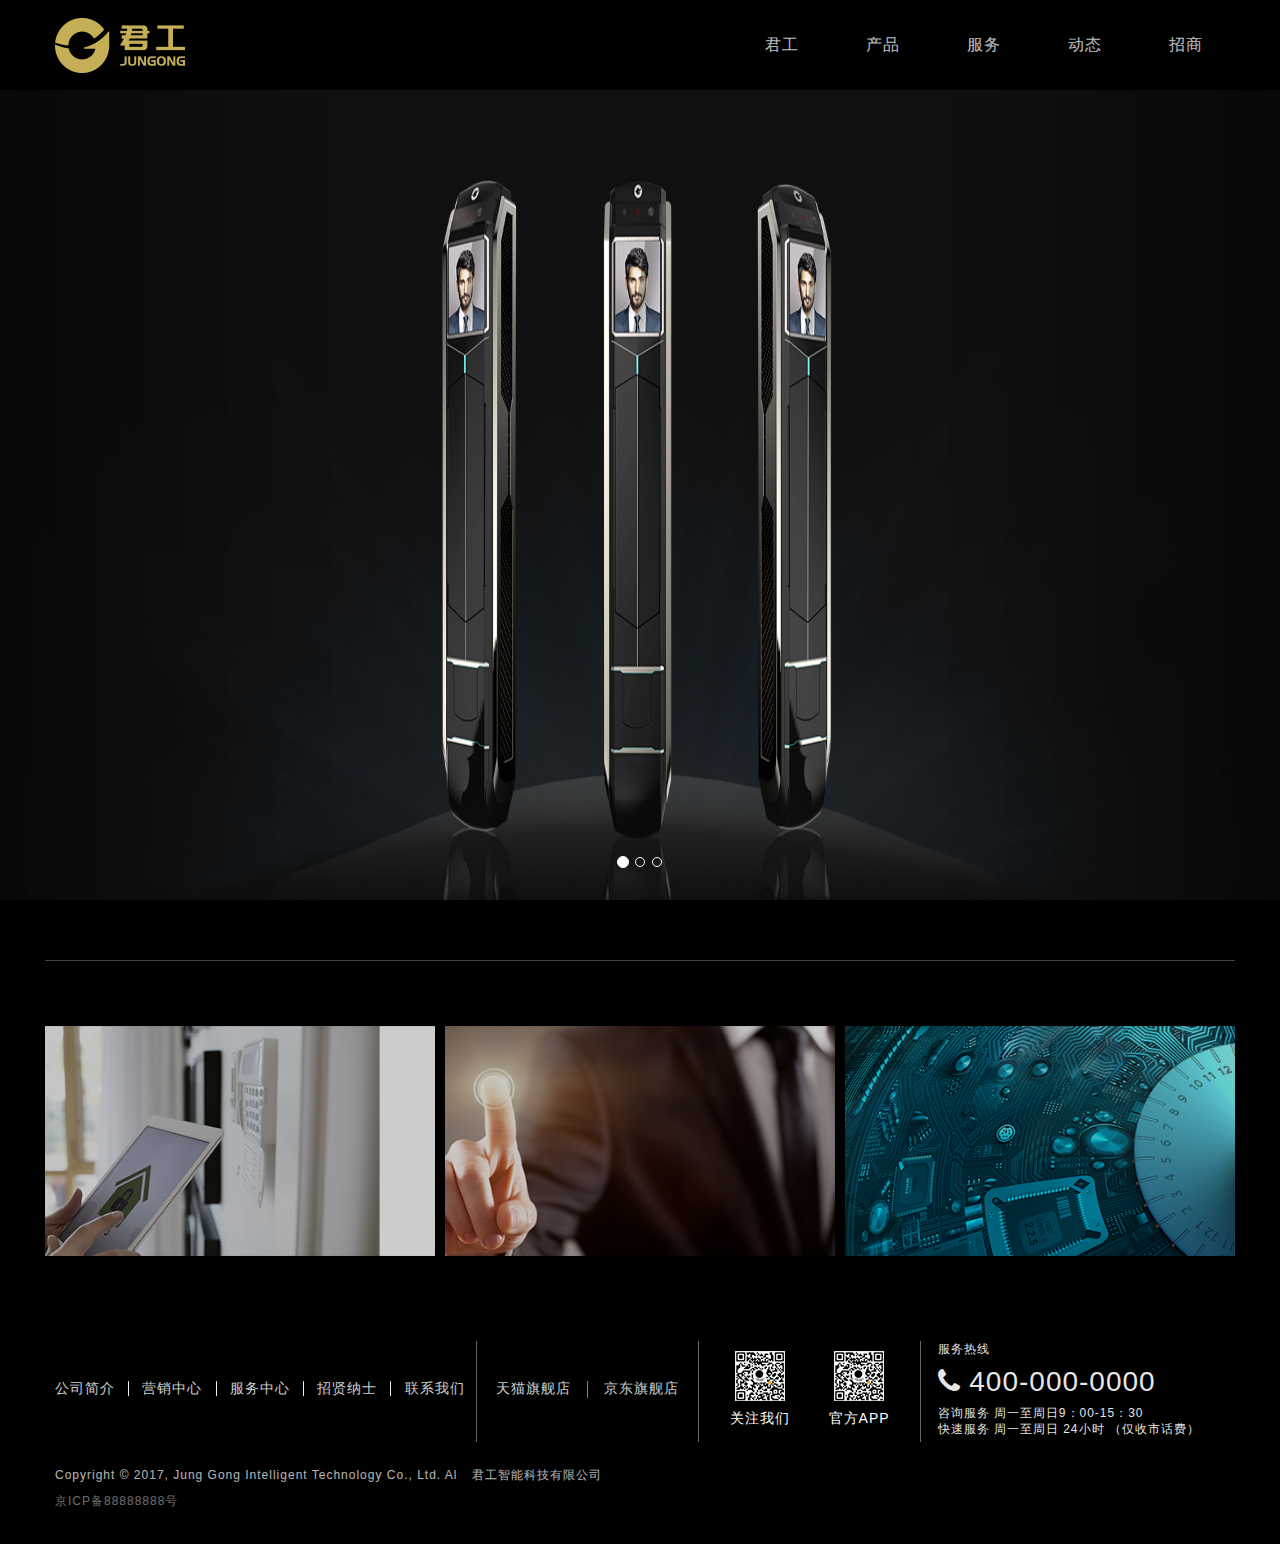
<file: index.html>
<!DOCTYPE html>
<html>
<head>
    <meta charset="utf-8">
    <meta name="description" content="">
    <meta name="keywords" content="">
    <meta name="viewport" content="user-scalable=no, width=device-width,initial-scale=1,minimum-scale=1">
    <meta http-equiv="X-UA-Compatible" content="IE=edge">
    <!-- HTML5 shim and Respond.js for IE8 support of HTML5 elements and media queries -->
    <!--[if lt IE 9]>
    <script src="./js/oldIE/html5shiv.min.js"></script>
    <script src="./js/oldIE/respond.min.js"></script>
    <![endif]-->
    <link rel="stylesheet" href="css/bootstrap.min.css">
    <link rel="stylesheet" href="css/font-awesome.min.css">

    <link rel="stylesheet" href="css/common.css">
    <link rel="stylesheet" href="css/components/header.css">
    <link rel="stylesheet" href="css/components/footer.css">
    <link rel="stylesheet" href="css/components/carousel.css">
    <link rel="stylesheet" href="css/home.css">
    <title>首页</title>
</head>
<body>
    <header>
        <nav class="navbar navbar-inverse navbar-fixed-top">
            <div class="container-fluid">
                <!-- Brand and toggle get grouped for better mobile display -->
                <div class="navbar-header">
                    <button type="button" class="navbar-toggle collapsed" data-toggle="collapse" data-target="#bs-example-navbar-collapse-1" aria-expanded="false">
                        <span class="sr-only">Toggle navigation</span>
                        <span class="icon-bar"></span>
                        <span class="icon-bar"></span>
                        <span class="icon-bar"></span>
                    </button>
                    <a class="navbar-brand" href="index.html">
                        <figure></figure>
                    </a>
                </div>
                <!-- Collect the nav links, forms, and other content for toggling -->
                <div class="collapse navbar-collapse" id="bs-example-navbar-collapse-1">
                    <ul class="nav navbar-nav navbar-right">
                        <li><a href="about.html">君工</a></li>
                        <li><a href="products.html">产品</a></li>
                        <li><a href="service.html">服务</a></li>
                        <li><a href="action.html">动态</a></li>
                        <li><a href="investment.html">招商</a></li>
                    </ul>
                </div>
            </div>
        </nav>
    </header>

    <main>
        <div id="myCarousel" data-ride="carousel" class="carousel slide">
            <!-- 用以显示轮播图下方圆点 -->
            <ol class="carousel-indicators">
                <li data-target="#myCarousel" data-slide-to="0" class="active"></li>
                <li data-target="#myCarousel" data-slide-to="1"></li>
                <li data-target="#myCarousel" data-slide-to="2"></li>
            </ol>
            <div role="listbox" class="carousel-inner">
                <!-- 单个轮播图，背景为figure元素的background-image属性 -->
                <div class="item active">
                    <div class="container">
                        <figure onclick="onClickItem(this);" data-url="products.html" style="background-image: url('images/home/banner1.png')"></figure>
                    </div>
                </div>
                <!-- 单个轮播图结束 -->
                <div class="item">
                    <div class="container">
                        <figure onclick="onClickItem(this);" data-url="blog.html" style="background-image: url('images/home/banner1.png')"></figure>
                    </div>
                </div>
                <div class="item">
                    <div class="container">
                        <figure onclick="onClickItem(this);" data-url="app.html" style="background-image: url('images/home/banner1.png')"></figure>
                    </div>
                </div>
            </div>
            <!-- 轮播图两侧箭头，此处按要求屏蔽  -->
            <!--
            <a href="#myCarousel" role="button" data-slide="prev" class="left carousel-control">
                <span aria-hidden="true" class="glyphicon glyphicon-chevron-left"></span>
                <span class="sr-only">上一页</span>
            </a>
            <a href="#myCarousel" role="button" data-slide="next" class="right carousel-control">
                <span aria-hidden="true" class="glyphicon glyphicon-chevron-right"></span>
                <span class="sr-only">下一页</span>
            </a>
            -->
        </div>

        <hr>

        <div class="main-card">
            <!-- Three columns of text below the carousel-->
            <div class="row">
                <div class="card-entity col-xs-12 col-sm-4">
                    <div class="content">
                        <figure onclick="onClickItem(this);" data-url="products.html" ></figure>
                    </div>
                </div>
                <div class="card-entity col-xs-12 col-sm-4">
                    <div class="content">
                        <figure onclick="onClickItem(this);" data-url="blog.html" ></figure>
                    </div>
                </div>
                <div class="card-entity col-xs-12 col-sm-4">
                    <div class="content">
                        <figure onclick="onClickItem(this);" data-url="app.html" ></figure>
                    </div>
                </div>
            </div>
        </div>
    </main>

    <footer>
        <div class="footer-body">
            <div class="content-entity about">
                <a class="footer-link" href="about.html">公司简介</a>
                <hr>
                <a class="footer-link" href="stores.html">营销中心</a>
                <hr>
                <a class="footer-link" href="service.html">服务中心</a>
                <hr>
                <a class="footer-link" href="joinus.html">招贤纳士</a>
                <hr>
                <a class="footer-link" href="contact.html">联系我们</a>
            </div>
            <hr class="large-divider">
            <div class="content-entity market">
                <a class="footer-link" href="">天猫旗舰店</a>
                <hr>
                <a class="footer-link" href="">京东旗舰店</a>
            </div>
            <hr class="large-divider">
            <div class="content-entity scan-code">
                <div class="qr-code">
                    <figure></figure>
                    <p>关注我们</p>
                </div>
                <div class="qr-code">
                    <figure></figure>
                    <p>官方APP</p>
                </div>
            </div>
            <hr class="large-divider">
            <div class="content-entity contact">
                <p>服务热线</p>
                <p class="phone-number"><i class="fa fa-phone" aria-hidden="true"></i> 400-000-0000</p>
                <p>咨询服务 周一至周日9：00-15：30</p>
                <p>快速服务 周一至周日 24小时 （仅收市话费）</p>
            </div>
            <div class="content-entity copyright">
                <p>Copyright © 2017, Jung Gong Intelligent Technology Co., Ltd. Al</p>
                <p>君工智能科技有限公司</p>
                <p>京ICP备88888888号</p>
            </div>
        </div>
    </footer>

<!-- Bootstrap core JavaScript -->
<script type="text/javascript" src="./js/jquery.min.js"></script>
<script type="text/javascript" src="./js/bootstrap.min.js"></script>
<script type="text/javascript" src="./js/common.js"></script>
<!-- Custom javascripts for this template -->
<script type="text/javascript">
$(function(){

});
</script>
</body>
</html>
</file>
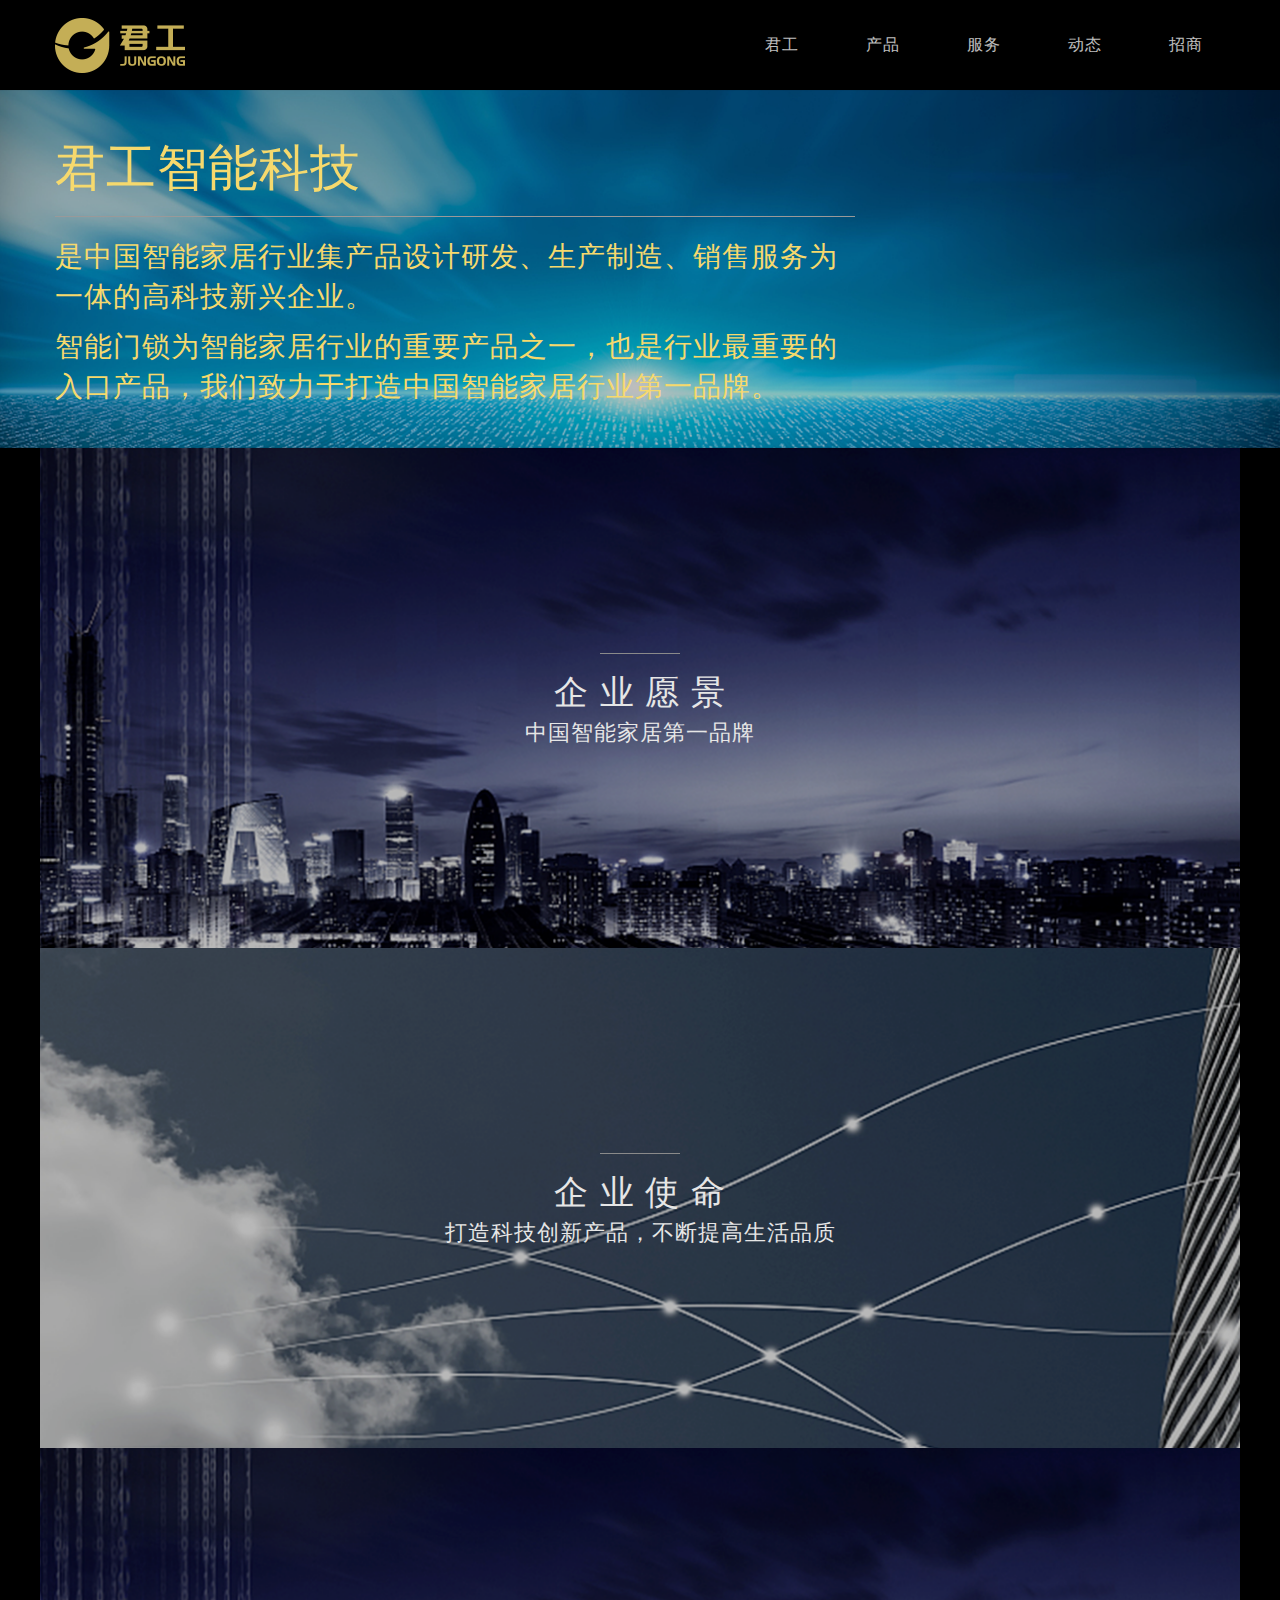
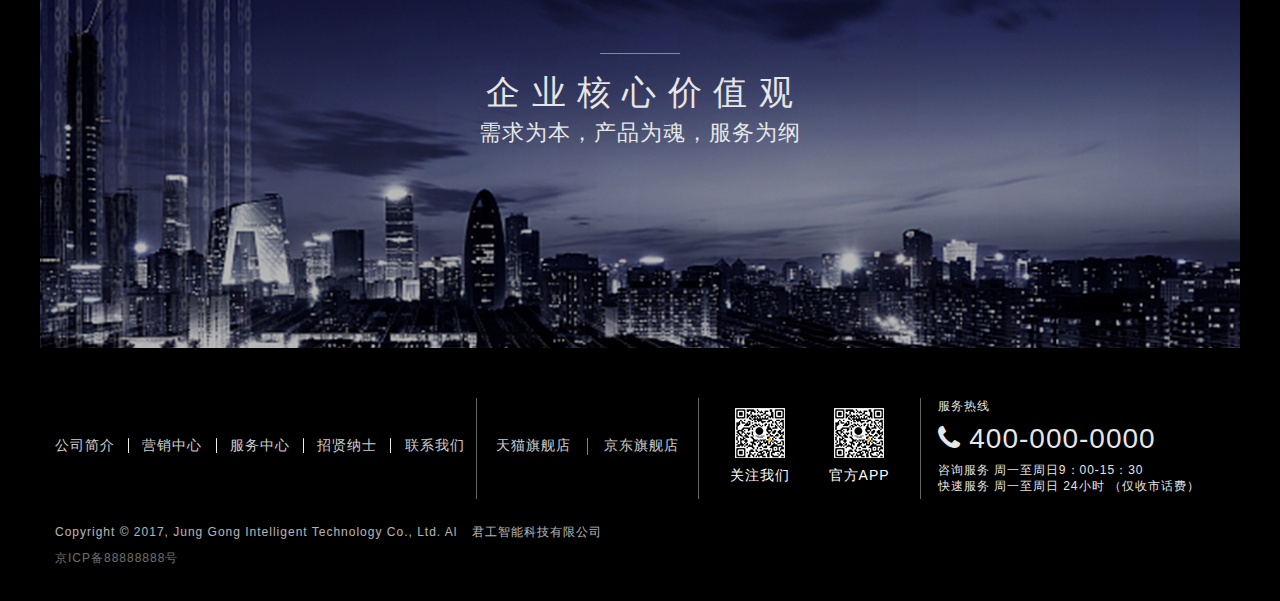
<file: about.html>
<!DOCTYPE html>
<html>
<head>
    <meta charset="utf-8">
    <meta name="description" content="">
    <meta name="keywords" content="">
    <meta name="viewport" content="user-scalable=no, width=device-width,initial-scale=1,minimum-scale=1">
    <meta http-equiv="X-UA-Compatible" content="IE=edge">
    <!-- HTML5 shim and Respond.js for IE8 support of HTML5 elements and media queries -->
    <!--[if lt IE 9]>
    <script src="./js/oldIE/html5shiv.min.js"></script>
    <script src="./js/oldIE/respond.min.js"></script>
    <![endif]-->
    <link rel="stylesheet" href="css/bootstrap.min.css">
    <link rel="stylesheet" href="css/font-awesome.min.css">

    <link rel="stylesheet" href="css/common.css">
    <link rel="stylesheet" href="css/components/header.css">
    <link rel="stylesheet" href="css/components/footer.css">

    <link rel="stylesheet" href="css/about.css">
    <title>关于君工</title>
</head>
<body>
    <header>
        <nav class="navbar navbar-inverse navbar-fixed-top">
            <div class="container-fluid">
                <!-- Brand and toggle get grouped for better mobile display -->
                <div class="navbar-header">
                    <button type="button" class="navbar-toggle collapsed" data-toggle="collapse" data-target="#bs-example-navbar-collapse-1" aria-expanded="false">
                        <span class="sr-only">Toggle navigation</span>
                        <span class="icon-bar"></span>
                        <span class="icon-bar"></span>
                        <span class="icon-bar"></span>
                    </button>
                    <a class="navbar-brand" href="index.html">
                        <figure></figure>
                    </a>
                </div>
                <!-- Collect the nav links, forms, and other content for toggling -->
                <div class="collapse navbar-collapse" id="bs-example-navbar-collapse-1">
                    <ul class="nav navbar-nav navbar-right">
                        <li><a href="about.html">君工</a></li>
                        <li><a href="products.html">产品</a></li>
                        <li><a href="service.html">服务</a></li>
                        <li><a href="action.html">动态</a></li>
                        <li><a href="investment.html">招商</a></li>
                    </ul>
                </div>
            </div>
        </nav>
    </header>

    <main>
        <figure class="banner" style="background-image: url('./images/about/banner.png');">
            <div class="page-body">
                <div class="content">
                    <h1>君工智能科技</h1>
                    <hr>
                    <p>是中国智能家居行业集产品设计研发、生产制造、销售服务为一体的高科技新兴企业。</p>
                    <p>智能门锁为智能家居行业的重要产品之一，也是行业最重要的入口产品，我们致力于打造中国智能家居行业第一品牌。</p>
                </div>
            </div>
        </figure>
        <section class="page" style="background-image: url('./images/about/section1.png');">
            <hr>
            <h2>企 业 愿 景</h2>
            <p>中国智能家居第一品牌</p>
        </section>
        <section class="page" style="background-image: url('./images/about/section2.png');">
            <hr>
            <h2>企 业 使 命</h2>
            <p>打造科技创新产品，不断提高生活品质</p>
        </section>
        <section class="page" style="background-image: url('./images/about/section3.png');">
            <hr>
            <h2>企 业 核 心 价 值 观</h2>
            <p>需求为本，产品为魂，服务为纲</p>
        </section>
    </main>

    <footer>
        <div class="footer-body">
            <div class="content-entity about">
                <a class="footer-link" href="about.html">公司简介</a>
                <hr>
                <a class="footer-link" href="stores.html">营销中心</a>
                <hr>
                <a class="footer-link" href="service.html">服务中心</a>
                <hr>
                <a class="footer-link" href="joinus.html">招贤纳士</a>
                <hr>
                <a class="footer-link" href="contact.html">联系我们</a>
            </div>
            <hr class="large-divider">
            <div class="content-entity market">
                <a class="footer-link" href="">天猫旗舰店</a>
                <hr>
                <a class="footer-link" href="">京东旗舰店</a>
            </div>
            <hr class="large-divider">
            <div class="content-entity scan-code">
                <div class="qr-code">
                    <figure></figure>
                    <p>关注我们</p>
                </div>
                <div class="qr-code">
                    <figure></figure>
                    <p>官方APP</p>
                </div>
            </div>
            <hr class="large-divider">
            <div class="content-entity contact">
                <p>服务热线</p>
                <p class="phone-number"><i class="fa fa-phone" aria-hidden="true"></i> 400-000-0000</p>
                <p>咨询服务 周一至周日9：00-15：30</p>
                <p>快速服务 周一至周日 24小时 （仅收市话费）</p>
            </div>
            <div class="content-entity copyright">
                <p>Copyright © 2017, Jung Gong Intelligent Technology Co., Ltd. Al</p>
                <p>君工智能科技有限公司</p>
                <p>京ICP备88888888号</p>
            </div>
        </div>
    </footer>

<!-- Bootstrap core JavaScript -->
<script type="text/javascript" src="./js/jquery.min.js"></script>
<script type="text/javascript" src="./js/bootstrap.min.js"></script>
<script type="text/javascript" src="./js/common.js"></script>
<!-- Custom javascripts for this template -->
<script type="text/javascript">
$(function(){

});
</script>
</body>
</html>
</file>
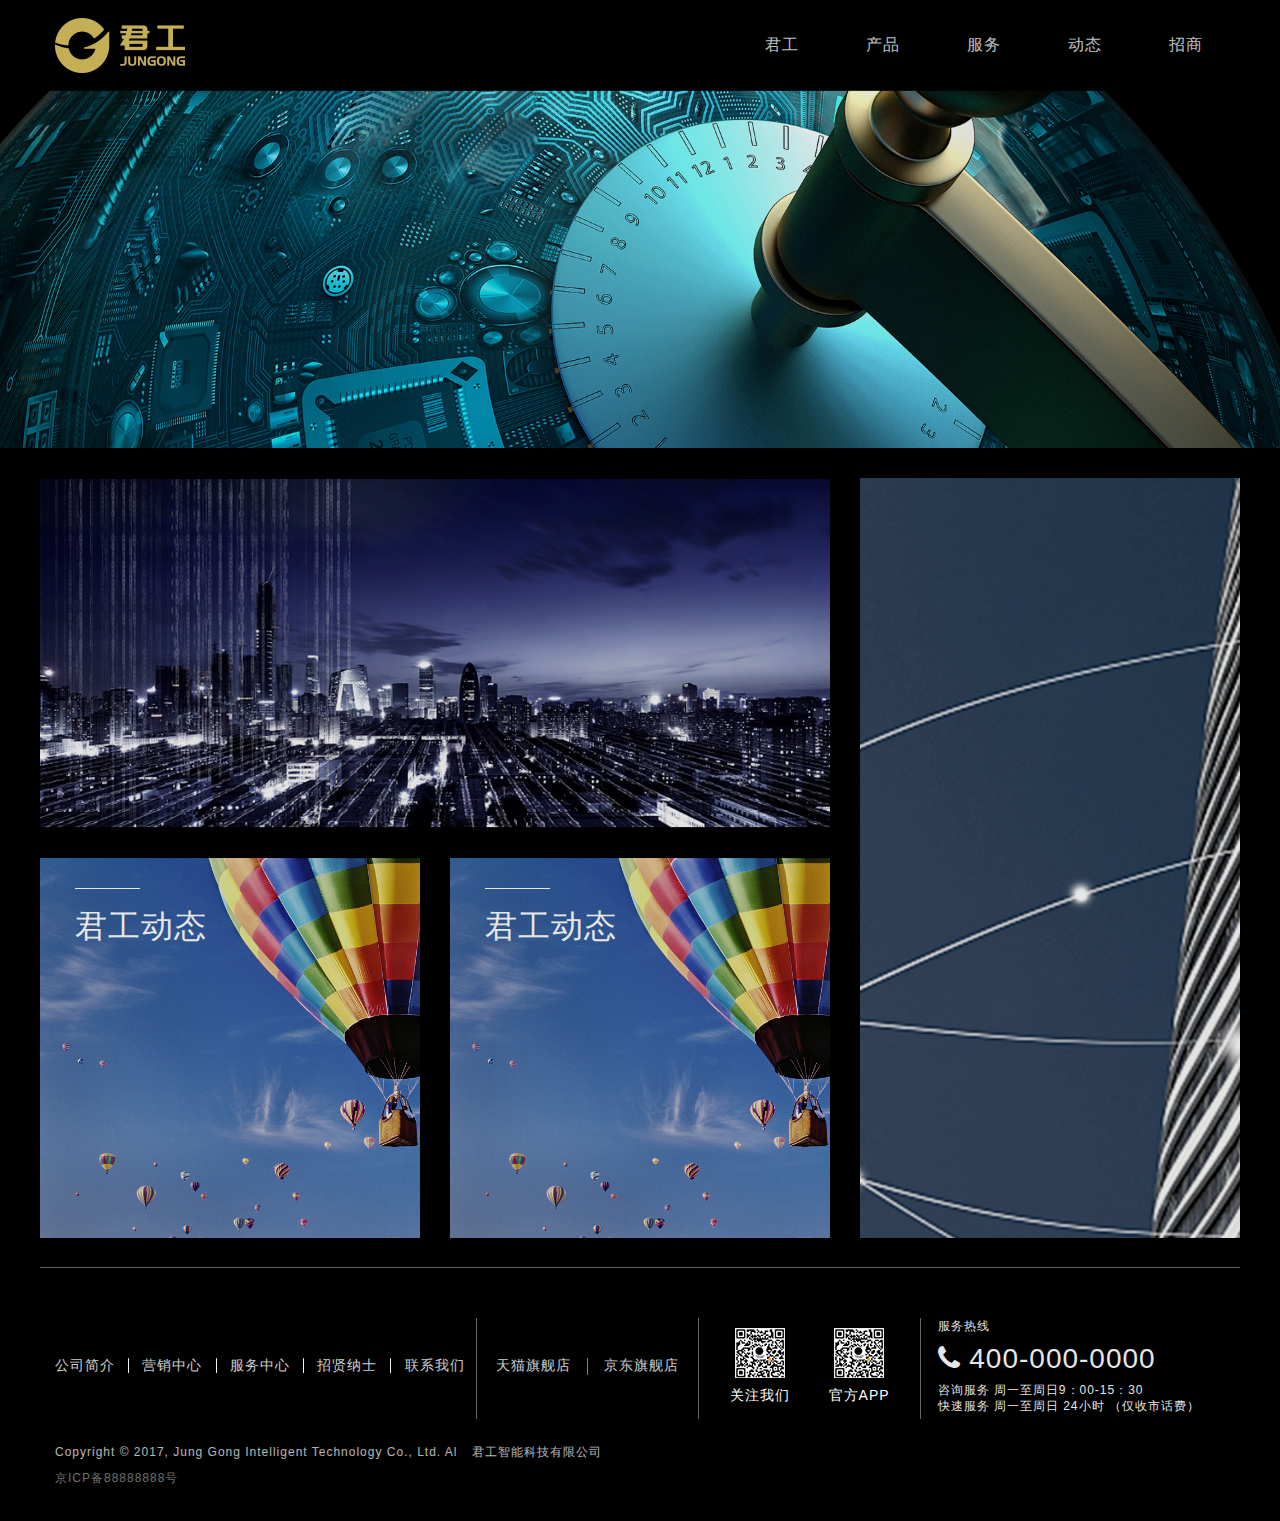
<file: action.html>
<!DOCTYPE html>
<html>
<head>
    <meta charset="utf-8">
    <meta name="description" content="">
    <meta name="keywords" content="">
    <meta name="viewport" content="user-scalable=no, width=device-width,initial-scale=1,minimum-scale=1">
    <meta http-equiv="X-UA-Compatible" content="IE=edge">
    <!-- HTML5 shim and Respond.js for IE8 support of HTML5 elements and media queries -->
    <!--[if lt IE 9]>
    <script src="./js/oldIE/html5shiv.min.js"></script>
    <script src="./js/oldIE/respond.min.js"></script>
    <![endif]-->
    <link rel="stylesheet" href="css/bootstrap.min.css">
    <link rel="stylesheet" href="css/font-awesome.min.css">

    <link rel="stylesheet" href="css/common.css">
    <link rel="stylesheet" href="css/components/header.css">
    <link rel="stylesheet" href="css/components/footer.css">

    <link rel="stylesheet" href="css/action.css">
    <title>动态</title>
</head>
<body>
    <header>
        <nav class="navbar navbar-inverse navbar-fixed-top">
            <div class="container-fluid">
                <!-- Brand and toggle get grouped for better mobile display -->
                <div class="navbar-header">
                    <button type="button" class="navbar-toggle collapsed" data-toggle="collapse" data-target="#bs-example-navbar-collapse-1" aria-expanded="false">
                        <span class="sr-only">Toggle navigation</span>
                        <span class="icon-bar"></span>
                        <span class="icon-bar"></span>
                        <span class="icon-bar"></span>
                    </button>
                    <a class="navbar-brand" href="index.html">
                        <figure></figure>
                    </a>
                </div>
                <!-- Collect the nav links, forms, and other content for toggling -->
                <div class="collapse navbar-collapse" id="bs-example-navbar-collapse-1">
                    <ul class="nav navbar-nav navbar-right">
                        <li><a href="about.html">君工</a></li>
                        <li><a href="products.html">产品</a></li>
                        <li><a href="service.html">服务</a></li>
                        <li><a href="action.html">动态</a></li>
                        <li><a href="investment.html">招商</a></li>
                    </ul>
                </div>
            </div>
        </nav>
    </header>

    <main>
        <figure class="banner" style="background-image: url('./images/action/banner.png');"></figure>
        <div class="blank-top"></div>
        <section class="page">
            <figure class="top" onclick="onClickItem(this);" data-url="blog.html" style="background-image: url('./images/action/middle1.png');">

            </figure>
            <figure class="right" onclick="onClickItem(this);" data-url="blog.html" style="background-image: url('./images/action/middle2.png');">

            </figure>
            <figure class="down-left" onclick="onClickItem(this);" data-url="blog.html" style="background-image: url('./images/action/small1.png');">
                <div class="page-body">
                    <div class="content">
                        <div class="title">
                            <hr>
                            <h3>君工动态</h3>
                        </div>
                    </div>
                </div>
            </figure>
            <figure class="down-right" onclick="onClickItem(this);" data-url="blog.html" style="background-image: url('./images/action/small2.png');">
                <div class="page-body">
                    <div class="content">
                        <div class="title">
                            <hr>
                            <h3>君工动态</h3>
                        </div>
                    </div>
                </div>
            </figure>
        </section>
        <div class="blank-bottom"></div>
    </main>

    <footer>
        <div class="footer-body">
            <div class="content-entity about">
                <a class="footer-link" href="about.html">公司简介</a>
                <hr>
                <a class="footer-link" href="stores.html">营销中心</a>
                <hr>
                <a class="footer-link" href="service.html">服务中心</a>
                <hr>
                <a class="footer-link" href="joinus.html">招贤纳士</a>
                <hr>
                <a class="footer-link" href="contact.html">联系我们</a>
            </div>
            <hr class="large-divider">
            <div class="content-entity market">
                <a class="footer-link" href="">天猫旗舰店</a>
                <hr>
                <a class="footer-link" href="">京东旗舰店</a>
            </div>
            <hr class="large-divider">
            <div class="content-entity scan-code">
                <div class="qr-code">
                    <figure></figure>
                    <p>关注我们</p>
                </div>
                <div class="qr-code">
                    <figure></figure>
                    <p>官方APP</p>
                </div>
            </div>
            <hr class="large-divider">
            <div class="content-entity contact">
                <p>服务热线</p>
                <p class="phone-number"><i class="fa fa-phone" aria-hidden="true"></i> 400-000-0000</p>
                <p>咨询服务 周一至周日9：00-15：30</p>
                <p>快速服务 周一至周日 24小时 （仅收市话费）</p>
            </div>
            <div class="content-entity copyright">
                <p>Copyright © 2017, Jung Gong Intelligent Technology Co., Ltd. Al</p>
                <p>君工智能科技有限公司</p>
                <p>京ICP备88888888号</p>
            </div>
        </div>
    </footer>

<!-- Bootstrap core JavaScript -->
<script type="text/javascript" src="./js/jquery.min.js"></script>
<script type="text/javascript" src="./js/bootstrap.min.js"></script>
<script type="text/javascript" src="./js/common.js"></script>
<!-- Custom javascripts for this template -->
<script type="text/javascript">
$(function(){

});
</script>
</body>
</html>
</file>
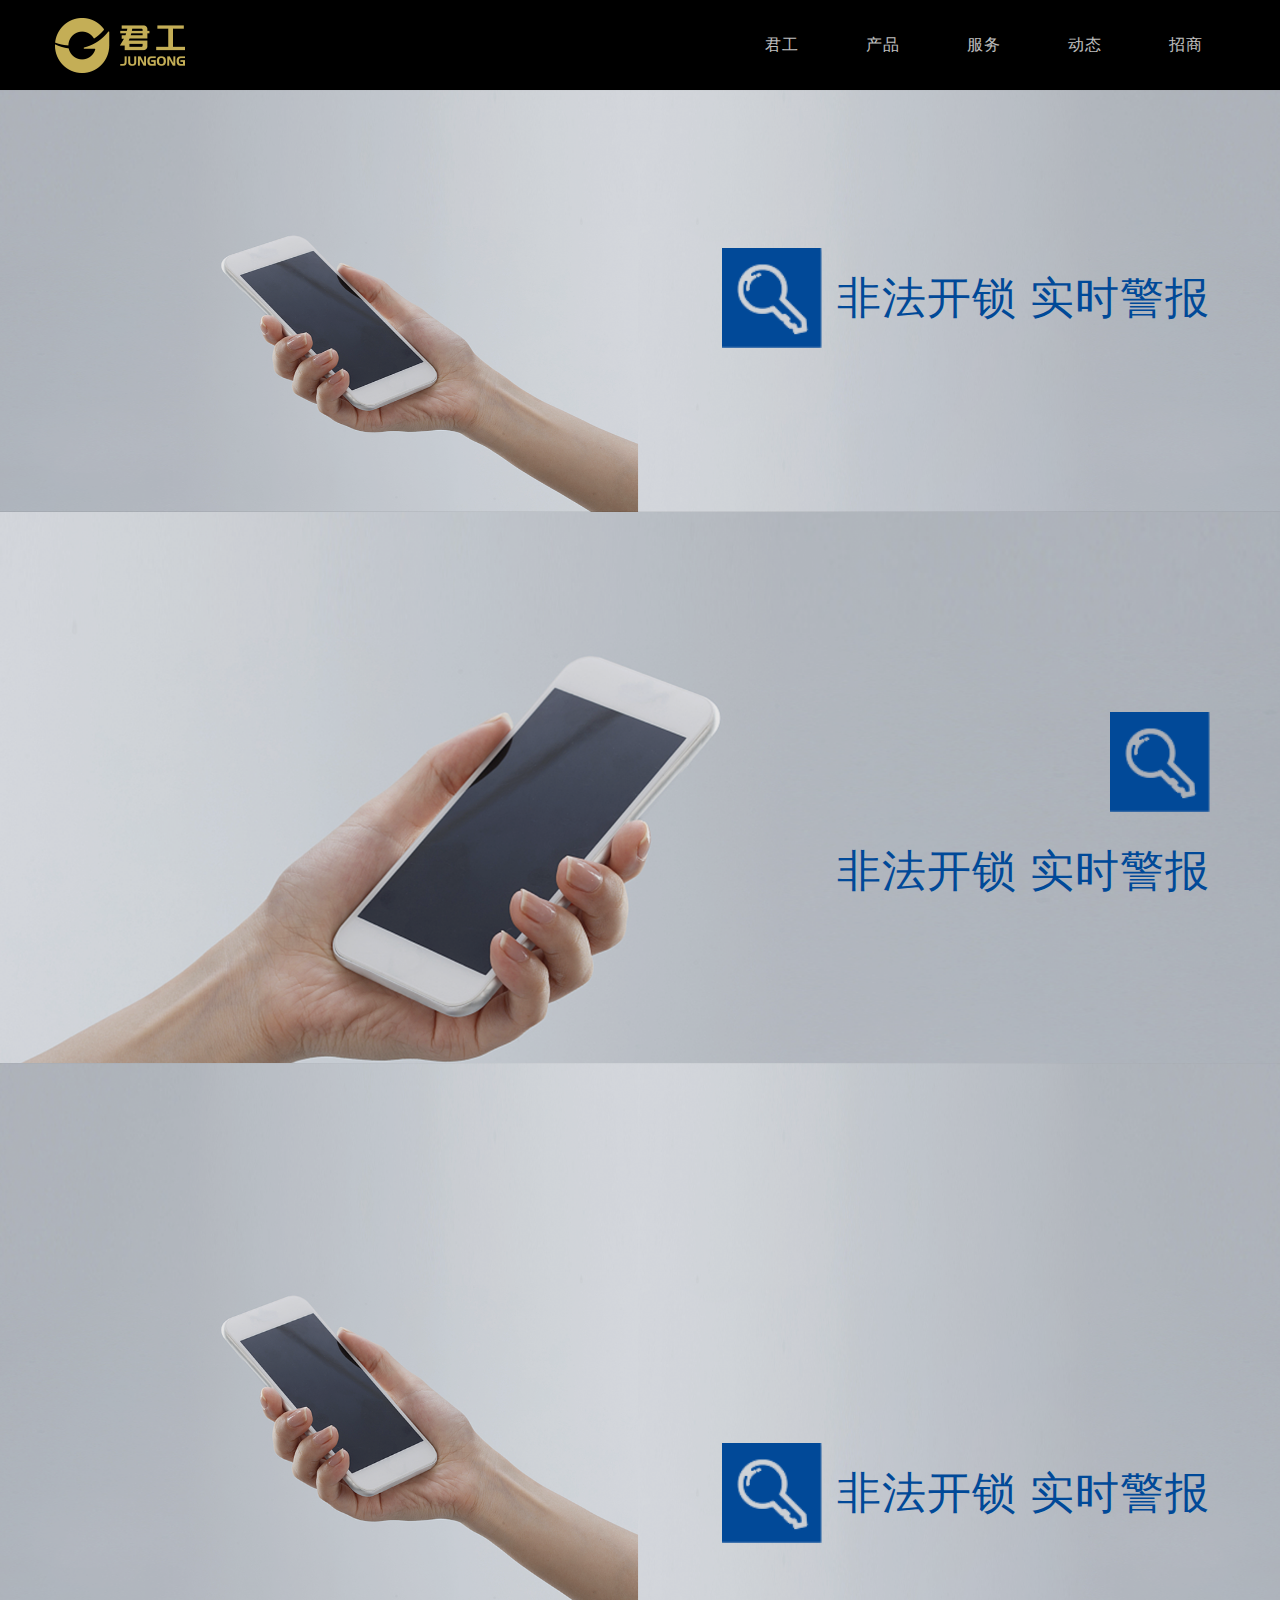
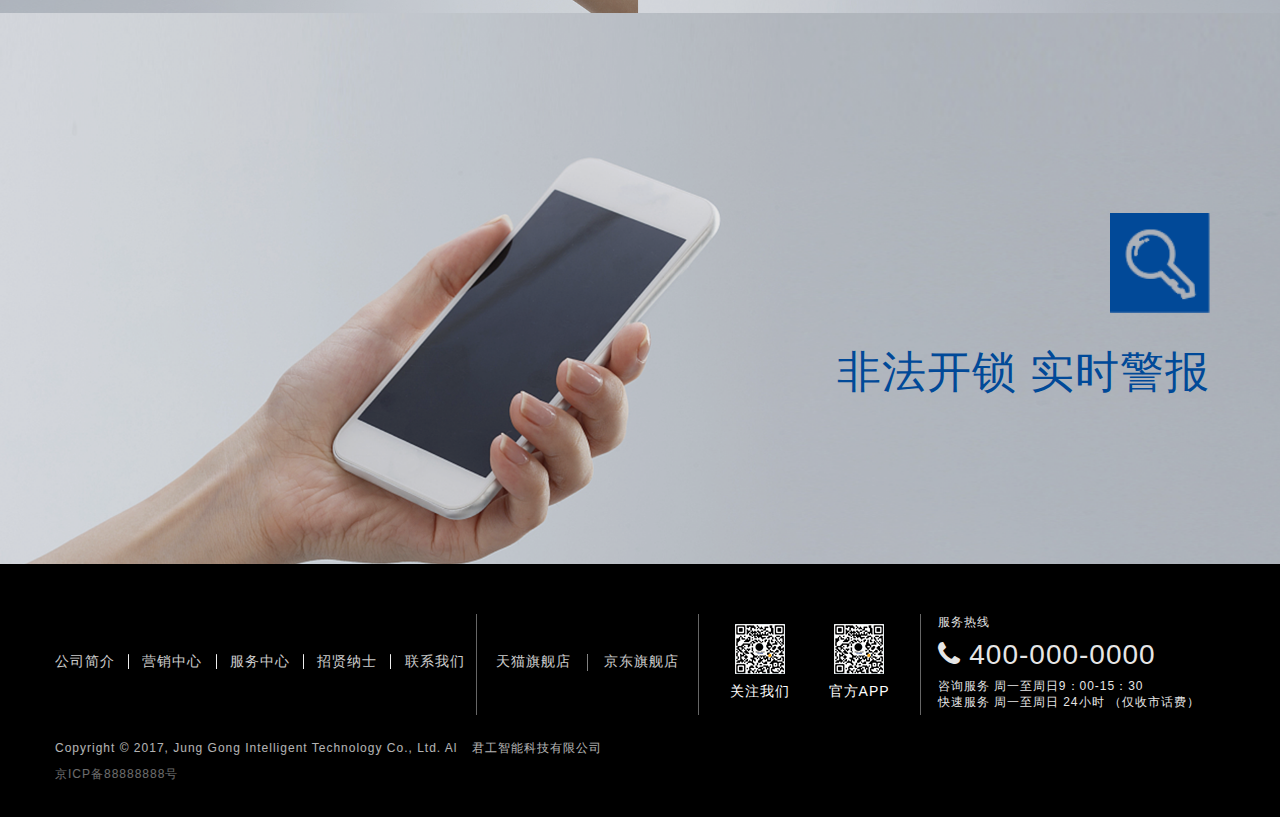
<file: app.html>
<!DOCTYPE html>
<html>
<head>
    <meta charset="utf-8">
    <meta name="description" content="">
    <meta name="keywords" content="">
    <meta name="viewport" content="user-scalable=no, width=device-width,initial-scale=1,minimum-scale=1">
    <meta http-equiv="X-UA-Compatible" content="IE=edge">
    <!-- HTML5 shim and Respond.js for IE8 support of HTML5 elements and media queries -->
    <!--[if lt IE 9]>
    <script src="./js/oldIE/html5shiv.min.js"></script>
    <script src="./js/oldIE/respond.min.js"></script>
    <![endif]-->
    <link rel="stylesheet" href="css/bootstrap.min.css">
    <link rel="stylesheet" href="css/font-awesome.min.css">

    <link rel="stylesheet" href="css/common.css">
    <link rel="stylesheet" href="css/components/header.css">
    <link rel="stylesheet" href="css/components/footer.css">

    <link rel="stylesheet" href="css/app.css">
    <title>产品</title>
</head>
<body>
    <header>
        <nav class="navbar navbar-inverse navbar-fixed-top">
            <div class="container-fluid">
                <!-- Brand and toggle get grouped for better mobile display -->
                <div class="navbar-header">
                    <button type="button" class="navbar-toggle collapsed" data-toggle="collapse" data-target="#bs-example-navbar-collapse-1" aria-expanded="false">
                        <span class="sr-only">Toggle navigation</span>
                        <span class="icon-bar"></span>
                        <span class="icon-bar"></span>
                        <span class="icon-bar"></span>
                    </button>
                    <a class="navbar-brand" href="index.html">
                        <figure></figure>
                    </a>
                </div>
                <!-- Collect the nav links, forms, and other content for toggling -->
                <div class="collapse navbar-collapse" id="bs-example-navbar-collapse-1">
                    <ul class="nav navbar-nav navbar-right">
                        <li><a href="about.html">君工</a></li>
                        <li><a href="products.html">产品</a></li>
                        <li><a href="service.html">服务</a></li>
                        <li><a href="action.html">动态</a></li>
                        <li><a href="investment.html">招商</a></li>
                    </ul>
                </div>
            </div>
        </nav>
    </header>

    <main>
        <figure class="banner" style="background-image: url('./images/app/banner.png');">
            <div class="page-body">
                <div class="content">
                    <figure style="background-image: url('./images/app/key.png');"></figure>
                    <h2>非法开锁  实时警报</h2>
                </div>
            </div>
        </figure>
        <section class="page" style="background-image: url('./images/app/section1.png');">
            <div class="page-body">
                <div class="content">
                    <figure style="background-image: url('./images/app/key.png');"></figure>
                    <h2>非法开锁  实时警报</h2>
                </div>
            </div>
        </section>
        <section class="page" style="background-image: url('./images/app/section2.png');">
            <div class="page-body">
                <div class="content">
                    <figure style="background-image: url('./images/app/key.png');"></figure>
                    <h2>非法开锁  实时警报</h2>
                </div>
            </div>
        </section>
        <section class="page" style="background-image: url('./images/app/section3.png');">
            <div class="page-body">
                <div class="content">
                    <figure style="background-image: url('./images/app/key.png');"></figure>
                    <h2>非法开锁  实时警报</h2>
                </div>
            </div>
        </section>
    </main>

    <footer>
        <div class="footer-body">
            <div class="content-entity about">
                <a class="footer-link" href="about.html">公司简介</a>
                <hr>
                <a class="footer-link" href="stores.html">营销中心</a>
                <hr>
                <a class="footer-link" href="service.html">服务中心</a>
                <hr>
                <a class="footer-link" href="joinus.html">招贤纳士</a>
                <hr>
                <a class="footer-link" href="contact.html">联系我们</a>
            </div>
            <hr class="large-divider">
            <div class="content-entity market">
                <a class="footer-link" href="">天猫旗舰店</a>
                <hr>
                <a class="footer-link" href="">京东旗舰店</a>
            </div>
            <hr class="large-divider">
            <div class="content-entity scan-code">
                <div class="qr-code">
                    <figure></figure>
                    <p>关注我们</p>
                </div>
                <div class="qr-code">
                    <figure></figure>
                    <p>官方APP</p>
                </div>
            </div>
            <hr class="large-divider">
            <div class="content-entity contact">
                <p>服务热线</p>
                <p class="phone-number"><i class="fa fa-phone" aria-hidden="true"></i> 400-000-0000</p>
                <p>咨询服务 周一至周日9：00-15：30</p>
                <p>快速服务 周一至周日 24小时 （仅收市话费）</p>
            </div>
            <div class="content-entity copyright">
                <p>Copyright © 2017, Jung Gong Intelligent Technology Co., Ltd. Al</p>
                <p>君工智能科技有限公司</p>
                <p>京ICP备88888888号</p>
            </div>
        </div>
    </footer>

<!-- Bootstrap core JavaScript -->
<script type="text/javascript" src="./js/jquery.min.js"></script>
<script type="text/javascript" src="./js/bootstrap.min.js"></script>
<script type="text/javascript" src="./js/common.js"></script>
<!-- Custom javascripts for this template -->
<script type="text/javascript">
$(function(){

});
</script>
</body>
</html>
</file>
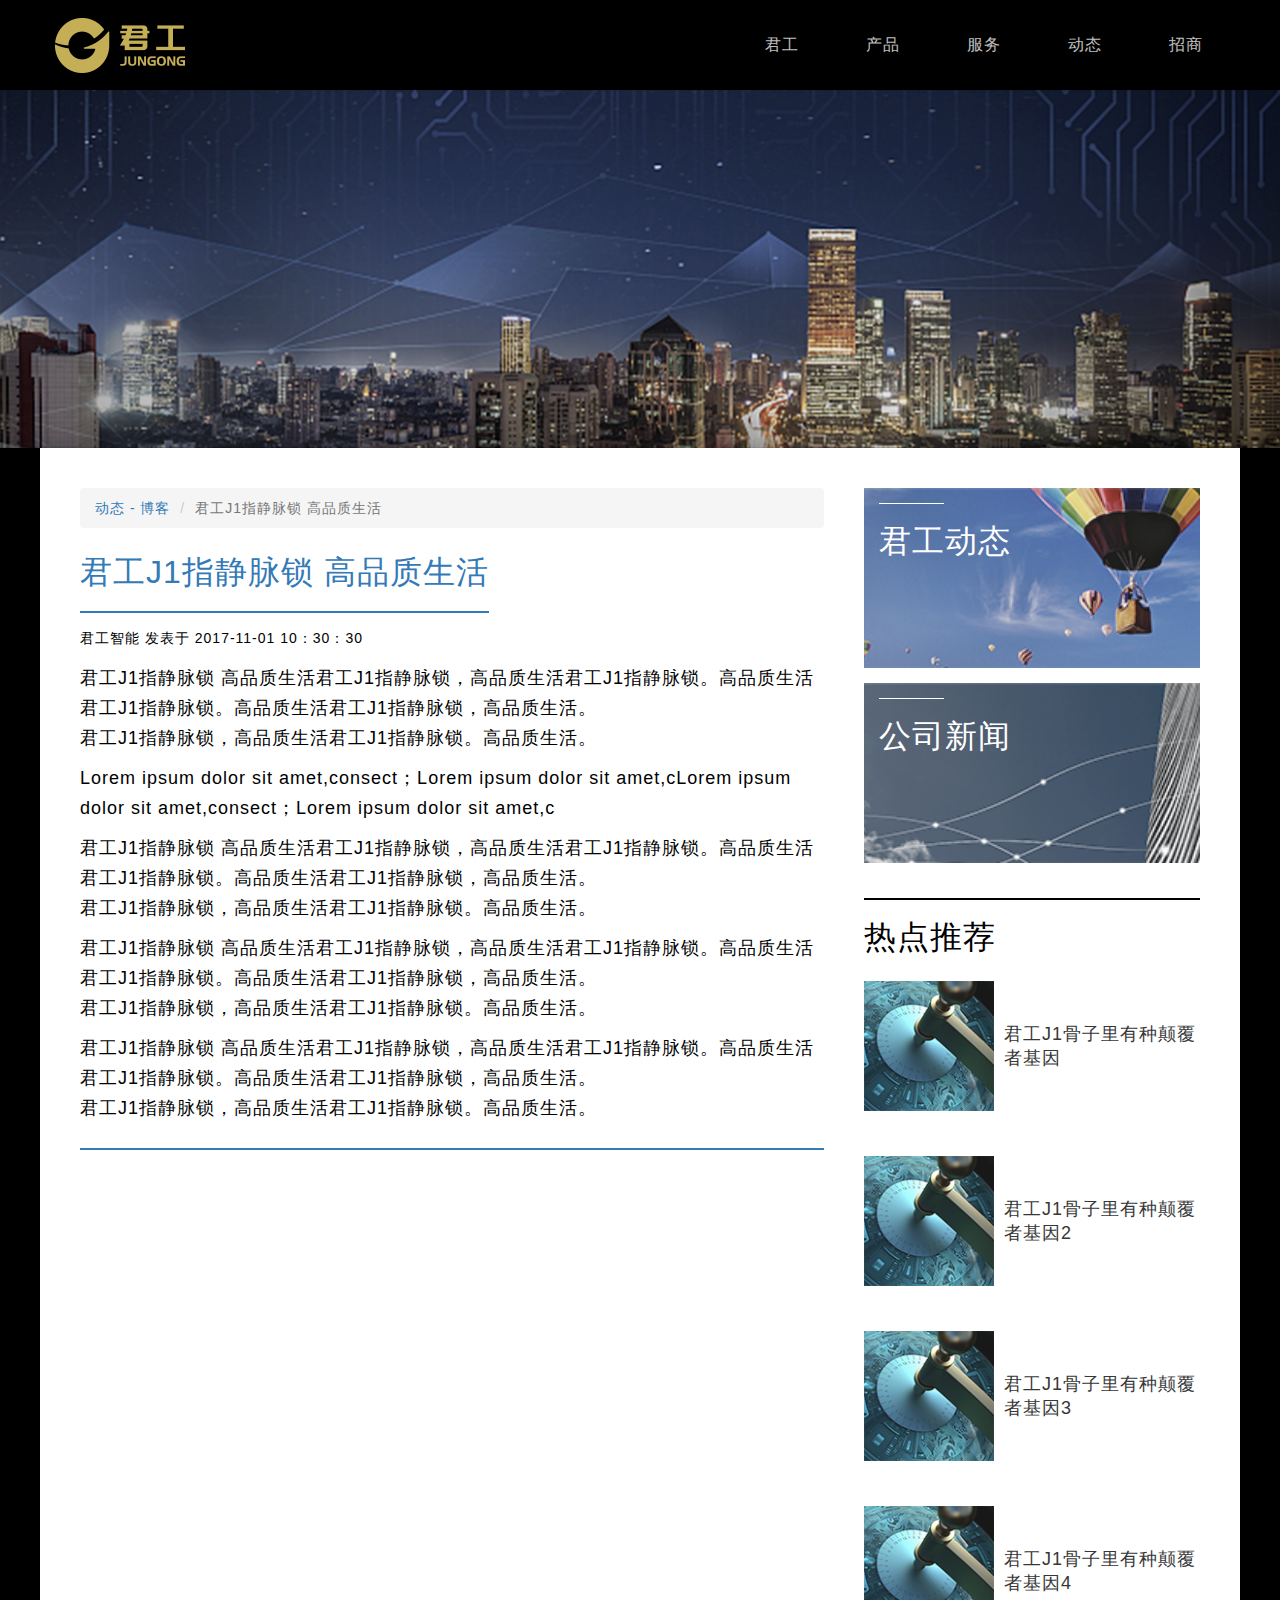
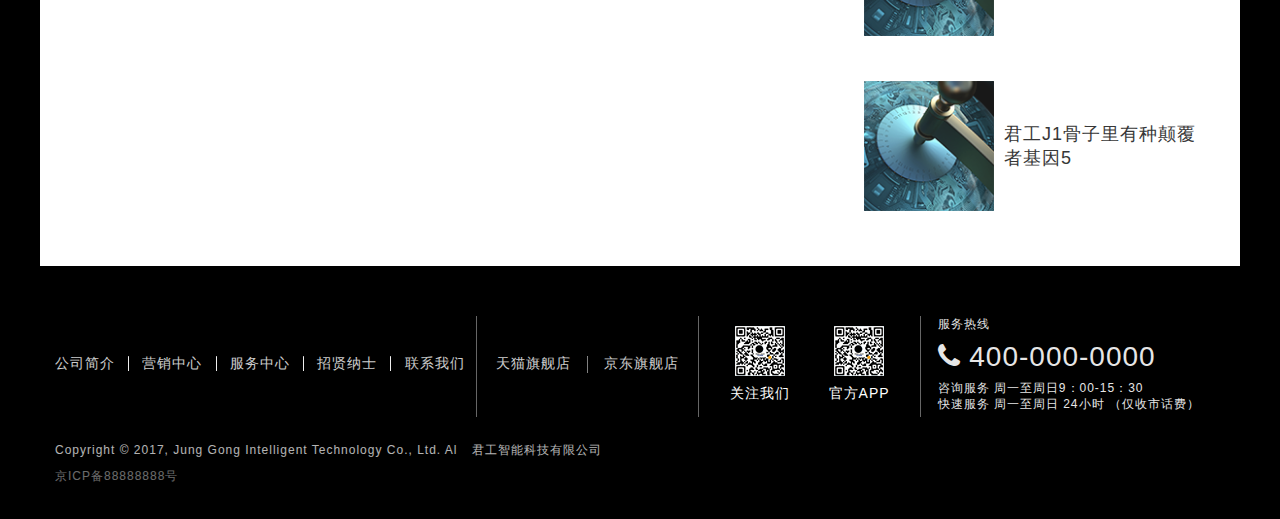
<file: article.html>
<!DOCTYPE html>
<html>
<head>
    <meta charset="utf-8">
    <meta name="description" content="">
    <meta name="keywords" content="">
    <meta name="viewport" content="user-scalable=no, width=device-width,initial-scale=1,minimum-scale=1">
    <meta http-equiv="X-UA-Compatible" content="IE=edge">
    <!-- HTML5 shim and Respond.js for IE8 support of HTML5 elements and media queries -->
    <!--[if lt IE 9]>
    <script src="./js/oldIE/html5shiv.min.js"></script>
    <script src="./js/oldIE/respond.min.js"></script>
    <![endif]-->
    <link rel="stylesheet" href="css/bootstrap.min.css">
    <link rel="stylesheet" href="css/font-awesome.min.css">

    <link rel="stylesheet" href="css/common.css">
    <link rel="stylesheet" href="css/components/header.css">
    <link rel="stylesheet" href="css/components/footer.css">

    <link rel="stylesheet" href="css/components/right.css">
    <link rel="stylesheet" href="css/article.css">
    <title>博客 - 文章</title>
</head>
<body>
    <header>
        <nav class="navbar navbar-inverse navbar-fixed-top">
            <div class="container-fluid">
                <!-- Brand and toggle get grouped for better mobile display -->
                <div class="navbar-header">
                    <button type="button" class="navbar-toggle collapsed" data-toggle="collapse" data-target="#bs-example-navbar-collapse-1" aria-expanded="false">
                        <span class="sr-only">Toggle navigation</span>
                        <span class="icon-bar"></span>
                        <span class="icon-bar"></span>
                        <span class="icon-bar"></span>
                    </button>
                    <a class="navbar-brand" href="index.html">
                        <figure></figure>
                    </a>
                </div>
                <!-- Collect the nav links, forms, and other content for toggling -->
                <div class="collapse navbar-collapse" id="bs-example-navbar-collapse-1">
                    <ul class="nav navbar-nav navbar-right">
                        <li><a href="about.html">君工</a></li>
                        <li><a href="products.html">产品</a></li>
                        <li><a href="service.html">服务</a></li>
                        <li><a href="action.html">动态</a></li>
                        <li><a href="investment.html">招商</a></li>
                    </ul>
                </div>
            </div>
        </nav>
    </header>

    <main>
        <figure class="banner" style="background-image: url('./images/blog/banner.png');"></figure>
        <section class="page">
            <div class="page-body">
                <div class="left">
                    <div class="content">
                        <ol class="breadcrumb">
                            <li><a href="blog.html">动态 - 博客</a></li>
                            <li class="active">君工J1指静脉锁 高品质生活</li>
                        </ol>
                        <div class="article-context">
                            <div class="title">
                                <h3>君工J1指静脉锁 高品质生活</h3>
                                <p class="article-info">君工智能      发表于  2017-11-01  10：30：30</p>
                            </div>
                            <div class="detail">
                                <p>君工J1指静脉锁 高品质生活君工J1指静脉锁，高品质生活君工J1指静脉锁。高品质生活君工J1指静脉锁。高品质生活君工J1指静脉锁，高品质生活。<br>君工J1指静脉锁，高品质生活君工J1指静脉锁。高品质生活。</p>
                                <p>Lorem ipsum dolor sit amet,consect；Lorem ipsum dolor sit amet,cLorem ipsum dolor sit amet,consect；Lorem ipsum dolor sit amet,c</p>
                                <p>君工J1指静脉锁 高品质生活君工J1指静脉锁，高品质生活君工J1指静脉锁。高品质生活君工J1指静脉锁。高品质生活君工J1指静脉锁，高品质生活。<br>君工J1指静脉锁，高品质生活君工J1指静脉锁。高品质生活。</p>
                                <p>君工J1指静脉锁 高品质生活君工J1指静脉锁，高品质生活君工J1指静脉锁。高品质生活君工J1指静脉锁。高品质生活君工J1指静脉锁，高品质生活。<br>君工J1指静脉锁，高品质生活君工J1指静脉锁。高品质生活。</p>
                                <p>君工J1指静脉锁 高品质生活君工J1指静脉锁，高品质生活君工J1指静脉锁。高品质生活君工J1指静脉锁。高品质生活君工J1指静脉锁，高品质生活。<br>君工J1指静脉锁，高品质生活君工J1指静脉锁。高品质生活。</p>

                            </div>
                        </div>
                    </div>
                </div>
                <div class="right">
                    <div class="content">
                        <div class="links">
                            <div class="right-up" style="background-image: url('./images/blog/link1.png');">
                                <hr>
                                <h3>君工动态</h3>
                            </div>
                            <div class="right-down" style="background-image: url('./images/blog/link2.png');">
                                <hr>
                                <h3>公司新闻</h3>
                            </div>
                        </div>
                        <div class="hot-spot">
                            <h3>热点推荐</h3>
                            <div class="hot-spot-list">
                                <div class="media hot-spot-single" onclick="onClickItem(this);" data-url="blog.html">
                                    <div class="media-left media-middle">
                                        <img class="media-object" src="images/blog/small.png" alt="热点推荐">
                                    </div>
                                    <div class="media-body">
                                        <h4 class="media-heading">君工J1骨子里有种颠覆者基因</h4>
                                    </div>
                                </div>
                                <div class="media hot-spot-single" onclick="onClickItem(this);" data-url="blog.html">
                                    <div class="media-left media-middle">
                                        <img class="media-object" src="images/blog/small.png" alt="热点推荐">
                                    </div>
                                    <div class="media-body">
                                        <h4 class="media-heading">君工J1骨子里有种颠覆者基因2</h4>
                                    </div>
                                </div>
                                <div class="media hot-spot-single" onclick="onClickItem(this);" data-url="blog.html">
                                    <div class="media-left media-middle">
                                        <img class="media-object" src="images/blog/small.png" alt="热点推荐">
                                    </div>
                                    <div class="media-body">
                                        <h4 class="media-heading">君工J1骨子里有种颠覆者基因3</h4>
                                    </div>
                                </div>
                                <div class="media hot-spot-single" onclick="onClickItem(this);" data-url="blog.html">
                                    <div class="media-left media-middle">
                                        <img class="media-object" src="images/blog/small.png" alt="热点推荐">
                                    </div>
                                    <div class="media-body">
                                        <h4 class="media-heading">君工J1骨子里有种颠覆者基因4</h4>
                                    </div>
                                </div>
                                <div class="media hot-spot-single" onclick="onClickItem(this);" data-url="blog.html">
                                    <div class="media-left media-middle">
                                        <img class="media-object" src="images/blog/small.png" alt="热点推荐">
                                    </div>
                                    <div class="media-body">
                                        <h4 class="media-heading">君工J1骨子里有种颠覆者基因5</h4>
                                    </div>
                                </div>
                            </div>
                        </div>
                    </div>
                </div>
            </div>
        </section>
    </main>

    <footer>
        <div class="footer-body">
            <div class="content-entity about">
                <a class="footer-link" href="about.html">公司简介</a>
                <hr>
                <a class="footer-link" href="stores.html">营销中心</a>
                <hr>
                <a class="footer-link" href="service.html">服务中心</a>
                <hr>
                <a class="footer-link" href="joinus.html">招贤纳士</a>
                <hr>
                <a class="footer-link" href="contact.html">联系我们</a>
            </div>
            <hr class="large-divider">
            <div class="content-entity market">
                <a class="footer-link" href="">天猫旗舰店</a>
                <hr>
                <a class="footer-link" href="">京东旗舰店</a>
            </div>
            <hr class="large-divider">
            <div class="content-entity scan-code">
                <div class="qr-code">
                    <figure></figure>
                    <p>关注我们</p>
                </div>
                <div class="qr-code">
                    <figure></figure>
                    <p>官方APP</p>
                </div>
            </div>
            <hr class="large-divider">
            <div class="content-entity contact">
                <p>服务热线</p>
                <p class="phone-number"><i class="fa fa-phone" aria-hidden="true"></i> 400-000-0000</p>
                <p>咨询服务 周一至周日9：00-15：30</p>
                <p>快速服务 周一至周日 24小时 （仅收市话费）</p>
            </div>
            <div class="content-entity copyright">
                <p>Copyright © 2017, Jung Gong Intelligent Technology Co., Ltd. Al</p>
                <p>君工智能科技有限公司</p>
                <p>京ICP备88888888号</p>
            </div>
        </div>
    </footer>

<!-- Bootstrap core JavaScript -->
<script type="text/javascript" src="./js/jquery.min.js"></script>
<script type="text/javascript" src="./js/bootstrap.min.js"></script>
<script type="text/javascript" src="./js/common.js"></script>
<!-- Custom javascripts for this template -->
<script type="text/javascript">
$(function(){

});
</script>
</body>
</html>
</file>
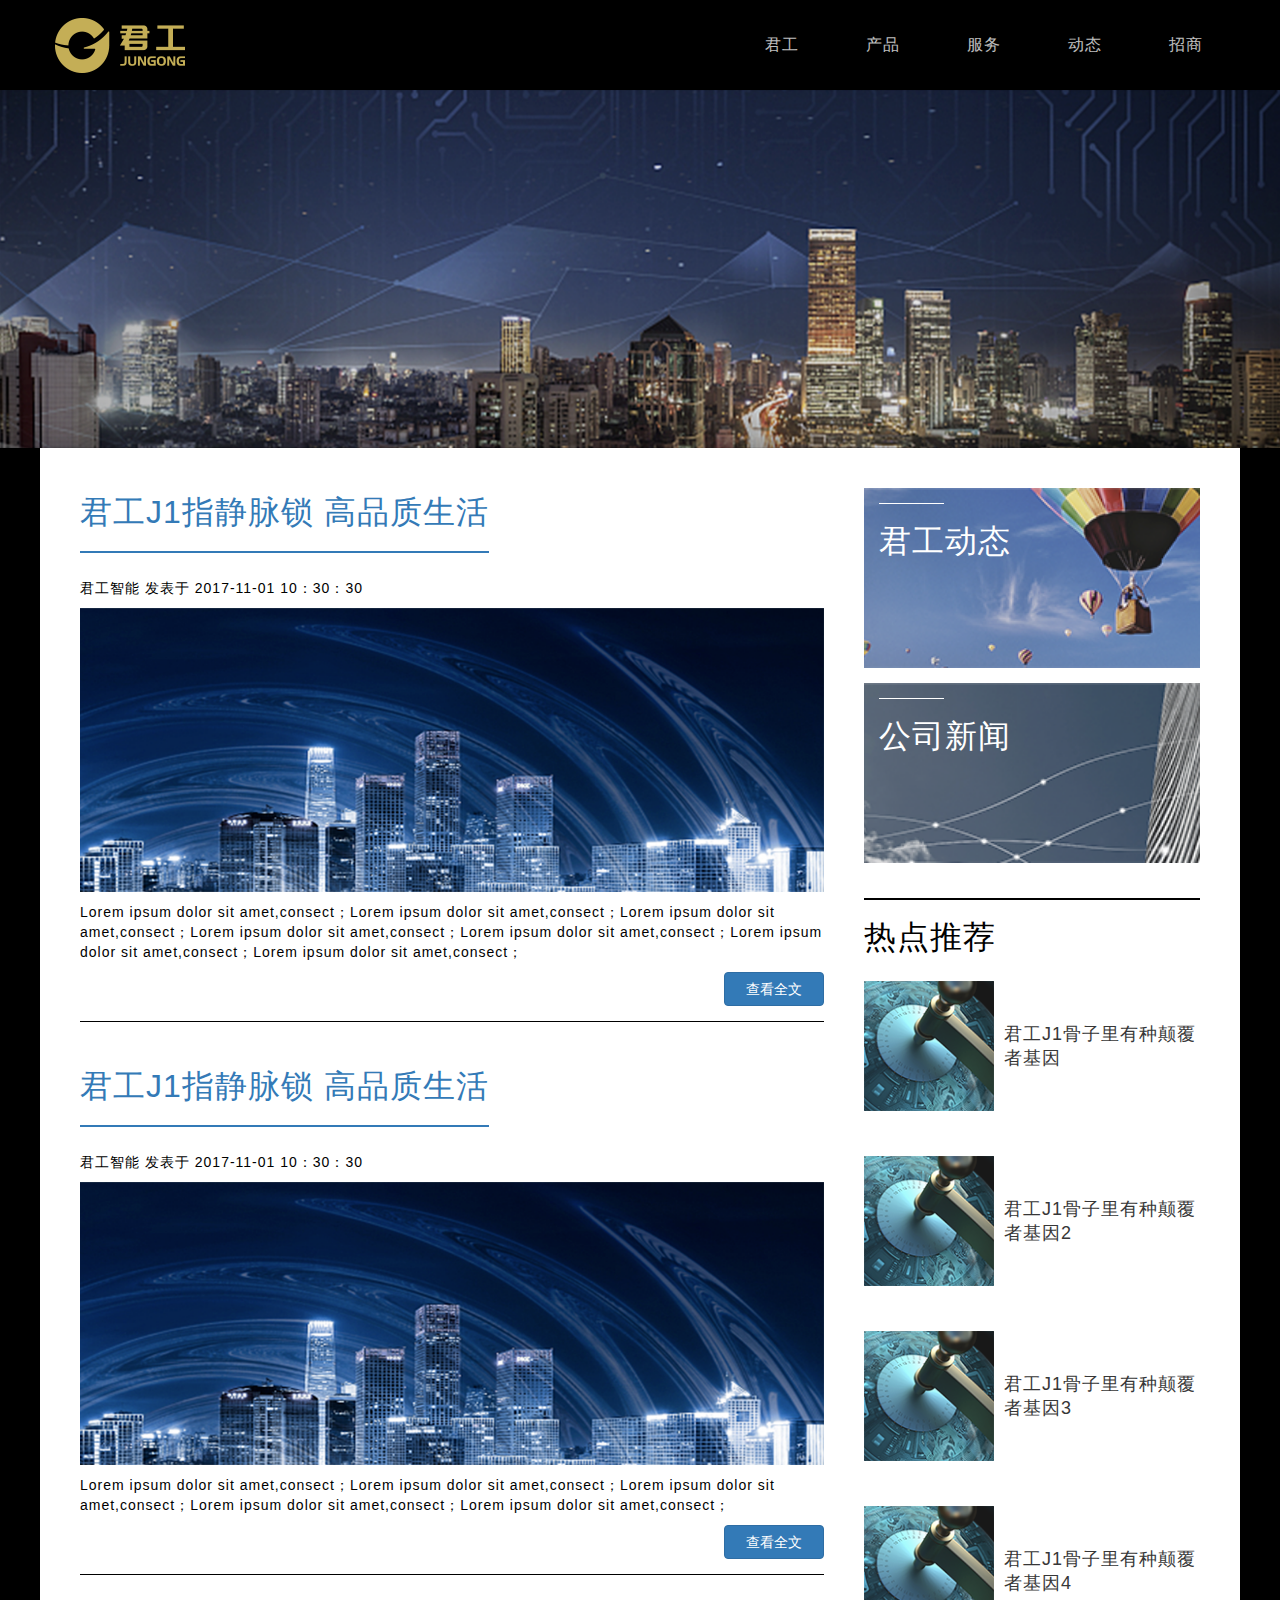
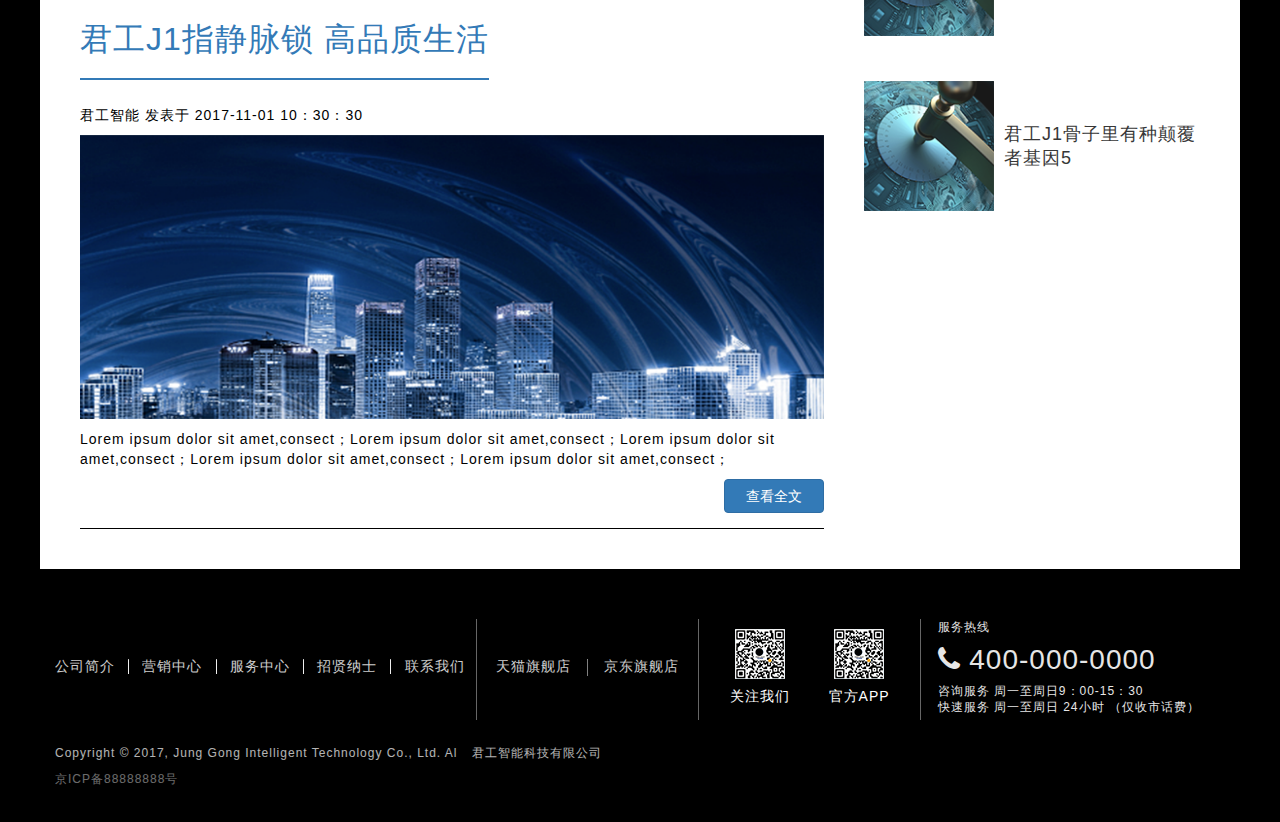
<file: blog.html>
<!DOCTYPE html>
<html>
<head>
    <meta charset="utf-8">
    <meta name="description" content="">
    <meta name="keywords" content="">
    <meta name="viewport" content="user-scalable=no, width=device-width,initial-scale=1,minimum-scale=1">
    <meta http-equiv="X-UA-Compatible" content="IE=edge">
    <!-- HTML5 shim and Respond.js for IE8 support of HTML5 elements and media queries -->
    <!--[if lt IE 9]>
    <script src="./js/oldIE/html5shiv.min.js"></script>
    <script src="./js/oldIE/respond.min.js"></script>
    <![endif]-->
    <link rel="stylesheet" href="css/bootstrap.min.css">
    <link rel="stylesheet" href="css/font-awesome.min.css">

    <link rel="stylesheet" href="css/common.css">
    <link rel="stylesheet" href="css/components/header.css">
    <link rel="stylesheet" href="css/components/footer.css">

    <link rel="stylesheet" href="css/components/right.css">
    <link rel="stylesheet" href="css/blog.css">
    <title>博客</title>
</head>
<body>
    <header>
        <nav class="navbar navbar-inverse navbar-fixed-top">
            <div class="container-fluid">
                <!-- Brand and toggle get grouped for better mobile display -->
                <div class="navbar-header">
                    <button type="button" class="navbar-toggle collapsed" data-toggle="collapse" data-target="#bs-example-navbar-collapse-1" aria-expanded="false">
                        <span class="sr-only">Toggle navigation</span>
                        <span class="icon-bar"></span>
                        <span class="icon-bar"></span>
                        <span class="icon-bar"></span>
                    </button>
                    <a class="navbar-brand" href="index.html">
                        <figure></figure>
                    </a>
                </div>
                <!-- Collect the nav links, forms, and other content for toggling -->
                <div class="collapse navbar-collapse" id="bs-example-navbar-collapse-1">
                    <ul class="nav navbar-nav navbar-right">
                        <li><a href="about.html">君工</a></li>
                        <li><a href="products.html">产品</a></li>
                        <li><a href="service.html">服务</a></li>
                        <li><a href="action.html">动态</a></li>
                        <li><a href="investment.html">招商</a></li>
                    </ul>
                </div>
            </div>
        </nav>
    </header>

    <main>
        <figure class="banner" style="background-image: url('./images/blog/banner.png');"></figure>
        <section class="page">
            <div class="page-body">
                <div class="left">
                    <div class="content">
                        <div class="blog-list">
                            <div class="blog-single" onclick="onClickItem(this);" data-url="article.html">
                                <h3>君工J1指静脉锁 高品质生活</h3>
                                <p class="blog-info">君工智能      发表于  2017-11-01  10：30：30</p>
                                <img class="img-responsive" src="images/blog/large.png" alt="博客">
                                <p class="blog-simple">Lorem ipsum dolor sit amet,consect；Lorem ipsum dolor sit amet,consect；Lorem ipsum dolor sit amet,consect；Lorem ipsum dolor sit amet,consect；Lorem ipsum dolor sit amet,consect；Lorem ipsum dolor sit amet,consect；Lorem ipsum dolor sit amet,consect；</p>
                                <div class="detail-button">
                                    <button type="button" class="btn btn-primary">查看全文</button>
                                </div>
                            </div>
                            <div class="blog-single" onclick="onClickItem(this);" data-url="article.html">
                                <h3>君工J1指静脉锁 高品质生活</h3>
                                <p class="blog-info">君工智能      发表于  2017-11-01  10：30：30</p>
                                <img class="img-responsive" src="images/blog/large.png" alt="博客">
                                <p class="blog-simple">Lorem ipsum dolor sit amet,consect；Lorem ipsum dolor sit amet,consect；Lorem ipsum dolor sit amet,consect；Lorem ipsum dolor sit amet,consect；Lorem ipsum dolor sit amet,consect；</p>
                                <div class="detail-button">
                                    <button type="button" class="btn btn-primary">查看全文</button>
                                </div>
                            </div>
                            <div class="blog-single" onclick="onClickItem(this);" data-url="article.html">
                                <h3>君工J1指静脉锁 高品质生活</h3>
                                <p class="blog-info">君工智能      发表于  2017-11-01  10：30：30</p>
                                <img class="img-responsive" src="images/blog/large.png" alt="博客">
                                <p class="blog-simple">Lorem ipsum dolor sit amet,consect；Lorem ipsum dolor sit amet,consect；Lorem ipsum dolor sit amet,consect；Lorem ipsum dolor sit amet,consect；Lorem ipsum dolor sit amet,consect；</p>
                                <div class="detail-button">
                                    <button type="button" class="btn btn-primary">查看全文</button>
                                </div>
                            </div>
                        </div>
                    </div>
                </div>
                <div class="right">
                    <div class="content">
                        <div class="links">
                            <div class="right-up" style="background-image: url('./images/blog/link1.png');">
                                <hr>
                                <h3>君工动态</h3>
                            </div>
                            <div class="right-down" style="background-image: url('./images/blog/link2.png');">
                                <hr>
                                <h3>公司新闻</h3>
                            </div>
                        </div>
                        <div class="hot-spot">
                            <h3>热点推荐</h3>
                            <div class="hot-spot-list">
                                <div class="media hot-spot-single" onclick="onClickItem(this);" data-url="article.html">
                                    <div class="media-left media-middle">
                                        <img class="media-object" src="images/blog/small.png" alt="热点推荐">
                                    </div>
                                    <div class="media-body">
                                        <h4 class="media-heading">君工J1骨子里有种颠覆者基因</h4>
                                    </div>
                                </div>
                                <div class="media hot-spot-single" onclick="onClickItem(this);" data-url="article.html">
                                    <div class="media-left media-middle">
                                        <img class="media-object" src="images/blog/small.png" alt="热点推荐">
                                    </div>
                                    <div class="media-body">
                                        <h4 class="media-heading">君工J1骨子里有种颠覆者基因2</h4>
                                    </div>
                                </div>
                                <div class="media hot-spot-single" onclick="onClickItem(this);" data-url="article.html">
                                    <div class="media-left media-middle">
                                        <img class="media-object" src="images/blog/small.png" alt="热点推荐">
                                    </div>
                                    <div class="media-body">
                                        <h4 class="media-heading">君工J1骨子里有种颠覆者基因3</h4>
                                    </div>
                                </div>
                                <div class="media hot-spot-single" onclick="onClickItem(this);" data-url="article.html">
                                    <div class="media-left media-middle">
                                        <img class="media-object" src="images/blog/small.png" alt="热点推荐">
                                    </div>
                                    <div class="media-body">
                                        <h4 class="media-heading">君工J1骨子里有种颠覆者基因4</h4>
                                    </div>
                                </div>
                                <div class="media hot-spot-single" onclick="onClickItem(this);" data-url="article.html">
                                    <div class="media-left media-middle">
                                        <img class="media-object" src="images/blog/small.png" alt="热点推荐">
                                    </div>
                                    <div class="media-body">
                                        <h4 class="media-heading">君工J1骨子里有种颠覆者基因5</h4>
                                    </div>
                                </div>
                            </div>
                        </div>
                    </div>
                </div>
            </div>
        </section>
    </main>

    <footer>
        <div class="footer-body">
            <div class="content-entity about">
                <a class="footer-link" href="about.html">公司简介</a>
                <hr>
                <a class="footer-link" href="stores.html">营销中心</a>
                <hr>
                <a class="footer-link" href="service.html">服务中心</a>
                <hr>
                <a class="footer-link" href="joinus.html">招贤纳士</a>
                <hr>
                <a class="footer-link" href="contact.html">联系我们</a>
            </div>
            <hr class="large-divider">
            <div class="content-entity market">
                <a class="footer-link" href="">天猫旗舰店</a>
                <hr>
                <a class="footer-link" href="">京东旗舰店</a>
            </div>
            <hr class="large-divider">
            <div class="content-entity scan-code">
                <div class="qr-code">
                    <figure></figure>
                    <p>关注我们</p>
                </div>
                <div class="qr-code">
                    <figure></figure>
                    <p>官方APP</p>
                </div>
            </div>
            <hr class="large-divider">
            <div class="content-entity contact">
                <p>服务热线</p>
                <p class="phone-number"><i class="fa fa-phone" aria-hidden="true"></i> 400-000-0000</p>
                <p>咨询服务 周一至周日9：00-15：30</p>
                <p>快速服务 周一至周日 24小时 （仅收市话费）</p>
            </div>
            <div class="content-entity copyright">
                <p>Copyright © 2017, Jung Gong Intelligent Technology Co., Ltd. Al</p>
                <p>君工智能科技有限公司</p>
                <p>京ICP备88888888号</p>
            </div>
        </div>
    </footer>

<!-- Bootstrap core JavaScript -->
<script type="text/javascript" src="./js/jquery.min.js"></script>
<script type="text/javascript" src="./js/bootstrap.min.js"></script>
<script type="text/javascript" src="./js/common.js"></script>
<!-- Custom javascripts for this template -->
<script type="text/javascript">
$(function(){

});
</script>
</body>
</html>
</file>
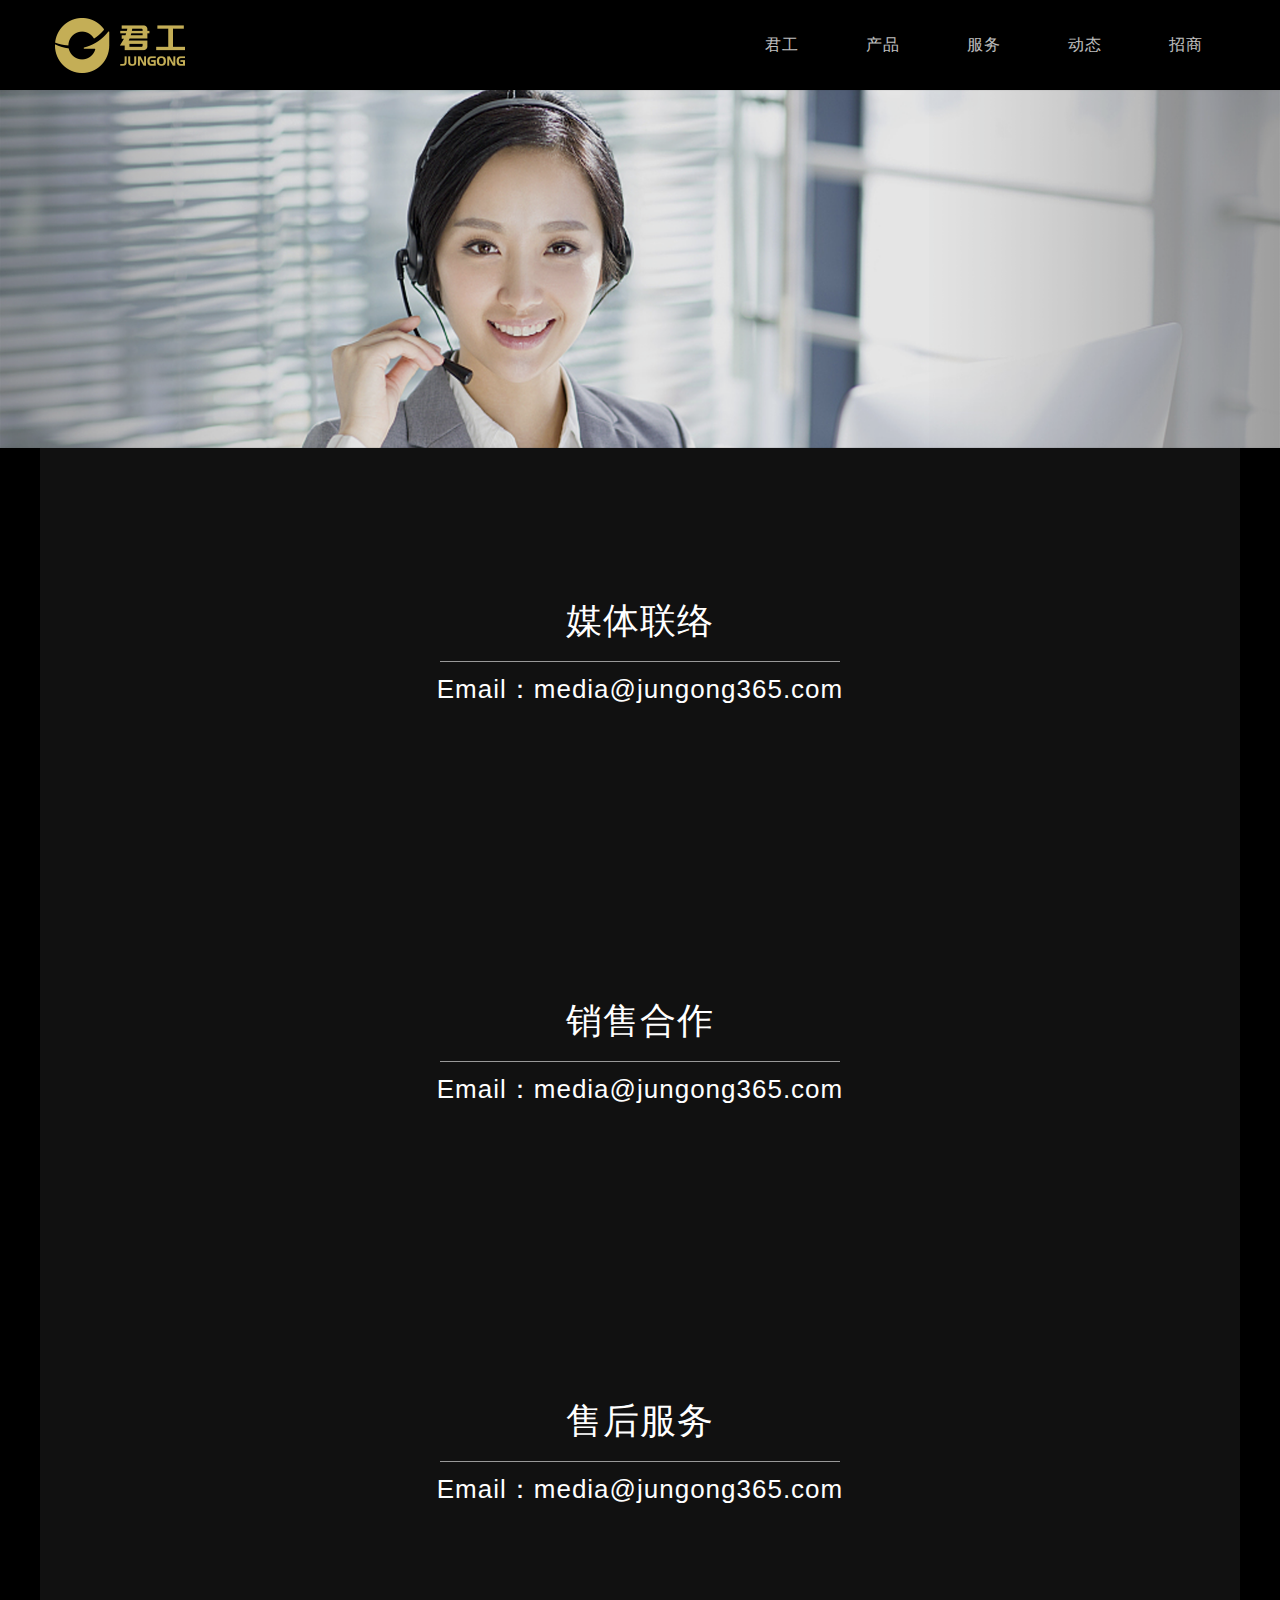
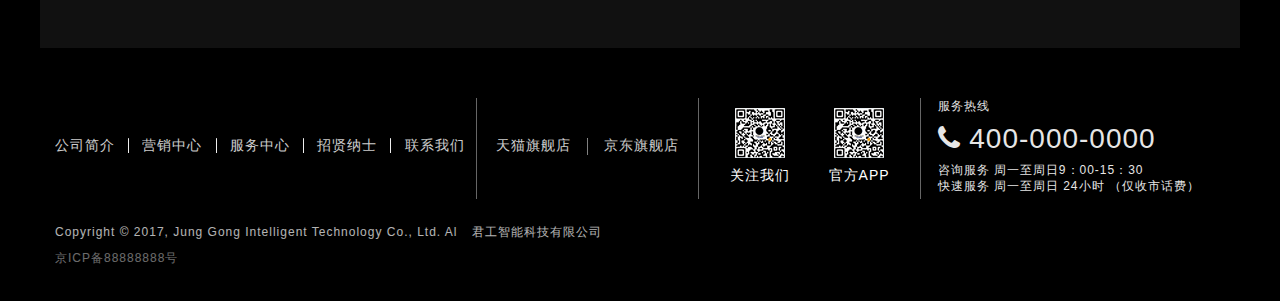
<file: contact.html>
<!DOCTYPE html>
<html>
<head>
    <meta charset="utf-8">
    <meta name="description" content="">
    <meta name="keywords" content="">
    <meta name="viewport" content="user-scalable=no, width=device-width,initial-scale=1,minimum-scale=1">
    <meta http-equiv="X-UA-Compatible" content="IE=edge">
    <!-- HTML5 shim and Respond.js for IE8 support of HTML5 elements and media queries -->
    <!--[if lt IE 9]>
    <script src="./js/oldIE/html5shiv.min.js"></script>
    <script src="./js/oldIE/respond.min.js"></script>
    <![endif]-->
    <link rel="stylesheet" href="css/bootstrap.min.css">
    <link rel="stylesheet" href="css/font-awesome.min.css">

    <link rel="stylesheet" href="css/common.css">
    <link rel="stylesheet" href="css/components/header.css">
    <link rel="stylesheet" href="css/components/footer.css">

    <link rel="stylesheet" href="css/contact.css">
    <title>联系我们</title>
</head>
<body>
    <header>
        <nav class="navbar navbar-inverse navbar-fixed-top">
            <div class="container-fluid">
                <!-- Brand and toggle get grouped for better mobile display -->
                <div class="navbar-header">
                    <button type="button" class="navbar-toggle collapsed" data-toggle="collapse" data-target="#bs-example-navbar-collapse-1" aria-expanded="false">
                        <span class="sr-only">Toggle navigation</span>
                        <span class="icon-bar"></span>
                        <span class="icon-bar"></span>
                        <span class="icon-bar"></span>
                    </button>
                    <a class="navbar-brand" href="index.html">
                        <figure></figure>
                    </a>
                </div>
                <!-- Collect the nav links, forms, and other content for toggling -->
                <div class="collapse navbar-collapse" id="bs-example-navbar-collapse-1">
                    <ul class="nav navbar-nav navbar-right">
                        <li><a href="about.html">君工</a></li>
                        <li><a href="products.html">产品</a></li>
                        <li><a href="service.html">服务</a></li>
                        <li><a href="action.html">动态</a></li>
                        <li><a href="investment.html">招商</a></li>
                    </ul>
                </div>
            </div>
        </nav>
    </header>

    <main>
        <figure class="banner" style="background-image: url('./images/contact/banner.png');"></figure>
        <section class="page">
            <figure></figure>
            <h3>媒体联络</h3>
            <hr>
            <p>Email：media@jungong365.com</p>
        </section>
        <section class="page">
            <figure></figure>
            <h3>销售合作</h3>
            <hr>
            <p>Email：media@jungong365.com</p>
        </section>
        <section class="page">
            <figure></figure>
            <h3>售后服务</h3>
            <hr>
            <p>Email：media@jungong365.com</p>
        </section>
    </main>

    <footer>
        <div class="footer-body">
            <div class="content-entity about">
                <a class="footer-link" href="about.html">公司简介</a>
                <hr>
                <a class="footer-link" href="stores.html">营销中心</a>
                <hr>
                <a class="footer-link" href="service.html">服务中心</a>
                <hr>
                <a class="footer-link" href="joinus.html">招贤纳士</a>
                <hr>
                <a class="footer-link" href="contact.html">联系我们</a>
            </div>
            <hr class="large-divider">
            <div class="content-entity market">
                <a class="footer-link" href="">天猫旗舰店</a>
                <hr>
                <a class="footer-link" href="">京东旗舰店</a>
            </div>
            <hr class="large-divider">
            <div class="content-entity scan-code">
                <div class="qr-code">
                    <figure></figure>
                    <p>关注我们</p>
                </div>
                <div class="qr-code">
                    <figure></figure>
                    <p>官方APP</p>
                </div>
            </div>
            <hr class="large-divider">
            <div class="content-entity contact">
                <p>服务热线</p>
                <p class="phone-number"><i class="fa fa-phone" aria-hidden="true"></i> 400-000-0000</p>
                <p>咨询服务 周一至周日9：00-15：30</p>
                <p>快速服务 周一至周日 24小时 （仅收市话费）</p>
            </div>
            <div class="content-entity copyright">
                <p>Copyright © 2017, Jung Gong Intelligent Technology Co., Ltd. Al</p>
                <p>君工智能科技有限公司</p>
                <p>京ICP备88888888号</p>
            </div>
        </div>
    </footer>

<!-- Bootstrap core JavaScript -->
<script type="text/javascript" src="./js/jquery.min.js"></script>
<script type="text/javascript" src="./js/bootstrap.min.js"></script>
<script type="text/javascript" src="./js/common.js"></script>
<!-- Custom javascripts for this template -->
<script type="text/javascript">
$(function(){

});
</script>
</body>
</html>
</file>
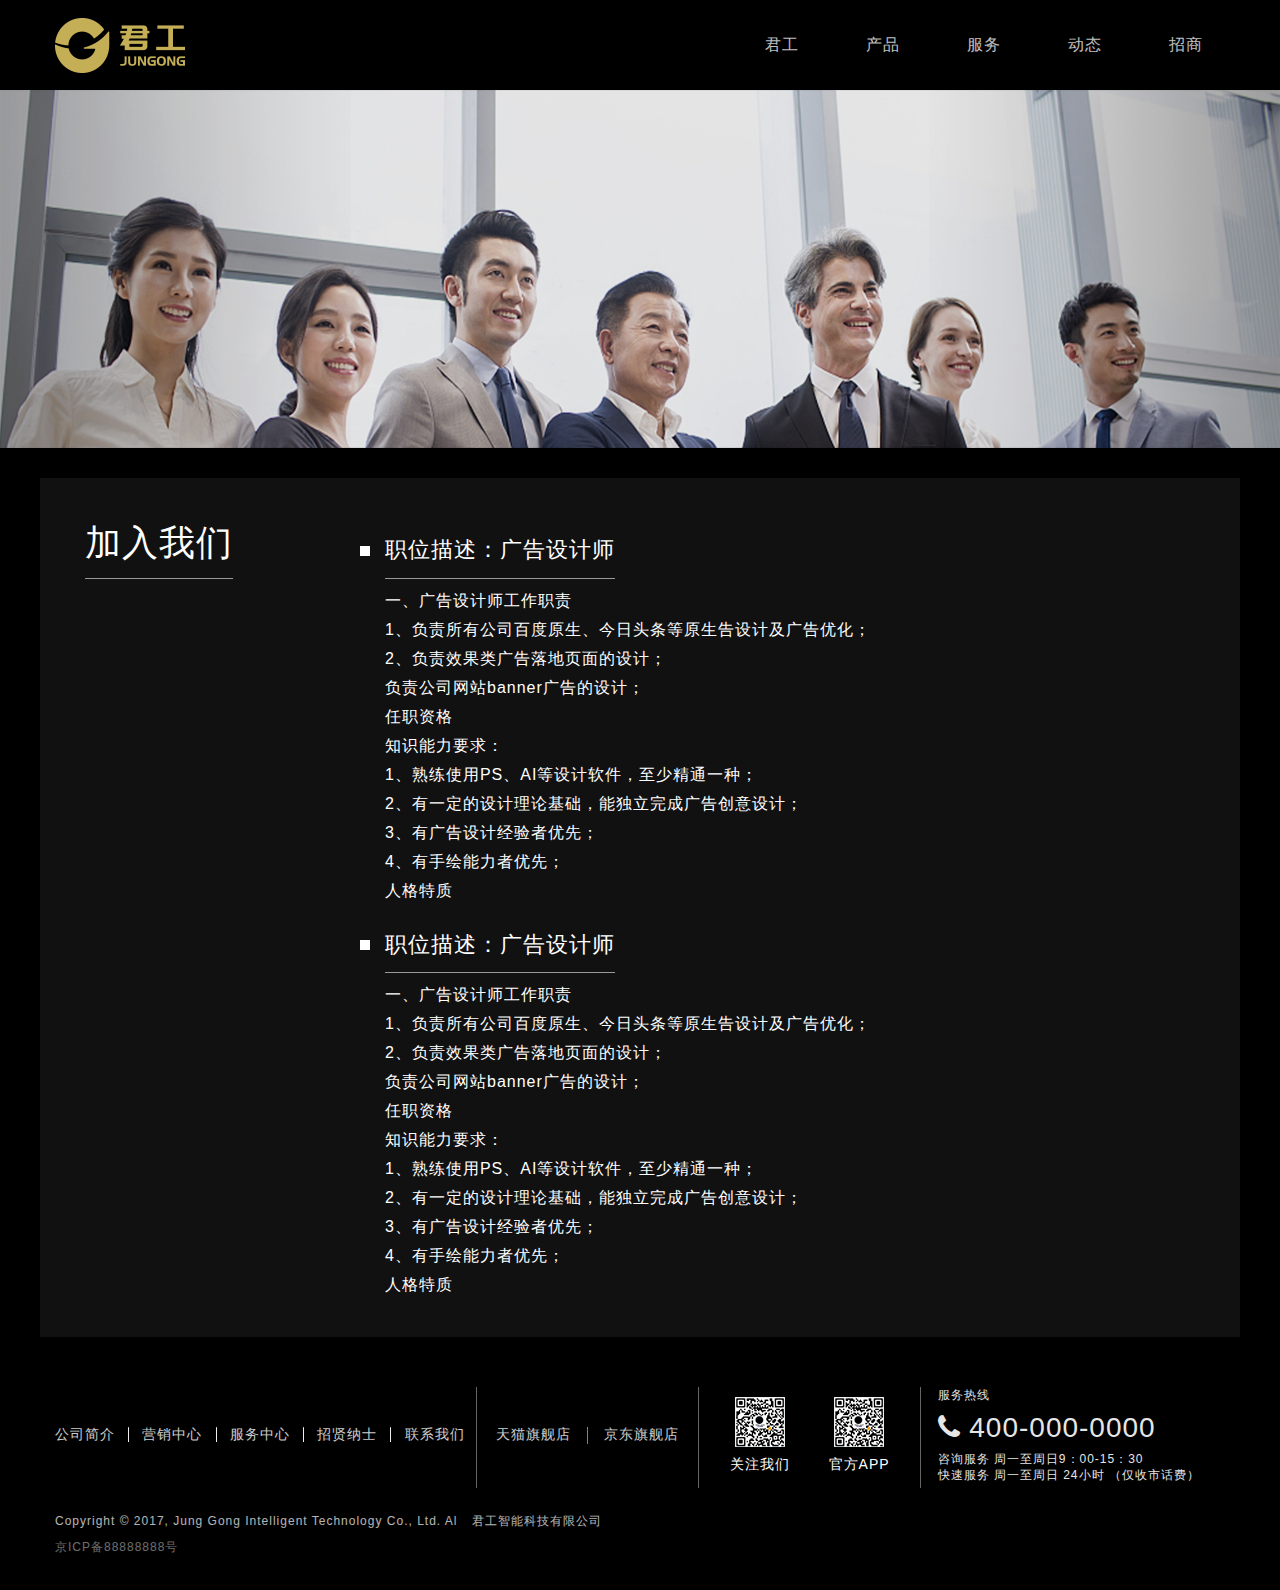
<file: joinus.html>
<!DOCTYPE html>
<html>
<head>
    <meta charset="utf-8">
    <meta name="description" content="">
    <meta name="keywords" content="">
    <meta name="viewport" content="user-scalable=no, width=device-width,initial-scale=1,minimum-scale=1">
    <meta http-equiv="X-UA-Compatible" content="IE=edge">
    <!-- HTML5 shim and Respond.js for IE8 support of HTML5 elements and media queries -->
    <!--[if lt IE 9]>
    <script src="./js/oldIE/html5shiv.min.js"></script>
    <script src="./js/oldIE/respond.min.js"></script>
    <![endif]-->
    <link rel="stylesheet" href="css/bootstrap.min.css">
    <link rel="stylesheet" href="css/font-awesome.min.css">

    <link rel="stylesheet" href="css/common.css">
    <link rel="stylesheet" href="css/components/header.css">
    <link rel="stylesheet" href="css/components/footer.css">

    <link rel="stylesheet" href="css/joinus.css">
    <title>加入我们</title>
</head>
<body>
    <header>
        <nav class="navbar navbar-inverse navbar-fixed-top">
            <div class="container-fluid">
                <!-- Brand and toggle get grouped for better mobile display -->
                <div class="navbar-header">
                    <button type="button" class="navbar-toggle collapsed" data-toggle="collapse" data-target="#bs-example-navbar-collapse-1" aria-expanded="false">
                        <span class="sr-only">Toggle navigation</span>
                        <span class="icon-bar"></span>
                        <span class="icon-bar"></span>
                        <span class="icon-bar"></span>
                    </button>
                    <a class="navbar-brand" href="index.html">
                        <figure></figure>
                    </a>
                </div>
                <!-- Collect the nav links, forms, and other content for toggling -->
                <div class="collapse navbar-collapse" id="bs-example-navbar-collapse-1">
                    <ul class="nav navbar-nav navbar-right">
                        <li><a href="about.html">君工</a></li>
                        <li><a href="products.html">产品</a></li>
                        <li><a href="service.html">服务</a></li>
                        <li><a href="action.html">动态</a></li>
                        <li><a href="investment.html">招商</a></li>
                    </ul>
                </div>
            </div>
        </nav>
    </header>

    <main>
        <figure class="banner" style="background-image: url('./images/joinus/banner.png');"></figure>
        <section class="page flex-content">
            <div class="title">
                <h3>加入我们</h3>
            </div>
            <div class="content">
                <div class="offer">
                    <div class="second-title">
                        <i class="point"></i>
                        <h4>职位描述：广告设计师</h4>
                    </div>
                    <div class="context">
                        <p>一、广告设计师工作职责</p>
                        <p>1、负责所有公司百度原生、今日头条等原生告设计及广告优化；</p>
                        <p>2、负责效果类广告落地页面的设计；</p>
                        <p>负责公司网站banner广告的设计；</p>
                        <p>任职资格</p>
                        <p>知识能力要求：</p>
                        <p>1、熟练使用PS、AI等设计软件，至少精通一种；</p>
                        <p>2、有一定的设计理论基础，能独立完成广告创意设计；</p>
                        <p>3、有广告设计经验者优先；</p>
                        <p>4、有手绘能力者优先；</p>
                        <p>人格特质</p>
                    </div>
                </div>

                <div class="offer">
                    <div class="second-title">
                        <i class="point"></i>
                        <h4>职位描述：广告设计师</h4>
                    </div>
                    <div class="context">
                        <p>一、广告设计师工作职责</p>
                        <p>1、负责所有公司百度原生、今日头条等原生告设计及广告优化；</p>
                        <p>2、负责效果类广告落地页面的设计；</p>
                        <p>负责公司网站banner广告的设计；</p>
                        <p>任职资格</p>
                        <p>知识能力要求：</p>
                        <p>1、熟练使用PS、AI等设计软件，至少精通一种；</p>
                        <p>2、有一定的设计理论基础，能独立完成广告创意设计；</p>
                        <p>3、有广告设计经验者优先；</p>
                        <p>4、有手绘能力者优先；</p>
                        <p>人格特质</p>
                    </div>
                </div>
            </div>
        </section>
    </main>

    <footer>
        <div class="footer-body">
            <div class="content-entity about">
                <a class="footer-link" href="about.html">公司简介</a>
                <hr>
                <a class="footer-link" href="stores.html">营销中心</a>
                <hr>
                <a class="footer-link" href="service.html">服务中心</a>
                <hr>
                <a class="footer-link" href="joinus.html">招贤纳士</a>
                <hr>
                <a class="footer-link" href="contact.html">联系我们</a>
            </div>
            <hr class="large-divider">
            <div class="content-entity market">
                <a class="footer-link" href="">天猫旗舰店</a>
                <hr>
                <a class="footer-link" href="">京东旗舰店</a>
            </div>
            <hr class="large-divider">
            <div class="content-entity scan-code">
                <div class="qr-code">
                    <figure></figure>
                    <p>关注我们</p>
                </div>
                <div class="qr-code">
                    <figure></figure>
                    <p>官方APP</p>
                </div>
            </div>
            <hr class="large-divider">
            <div class="content-entity contact">
                <p>服务热线</p>
                <p class="phone-number"><i class="fa fa-phone" aria-hidden="true"></i> 400-000-0000</p>
                <p>咨询服务 周一至周日9：00-15：30</p>
                <p>快速服务 周一至周日 24小时 （仅收市话费）</p>
            </div>
            <div class="content-entity copyright">
                <p>Copyright © 2017, Jung Gong Intelligent Technology Co., Ltd. Al</p>
                <p>君工智能科技有限公司</p>
                <p>京ICP备88888888号</p>
            </div>
        </div>
    </footer>

<!-- Bootstrap core JavaScript -->
<script type="text/javascript" src="./js/jquery.min.js"></script>
<script type="text/javascript" src="./js/bootstrap.min.js"></script>
<script type="text/javascript" src="./js/common.js"></script>
<!-- Custom javascripts for this template -->
<script type="text/javascript">
$(function(){

});
</script>
</body>
</html>
</file>
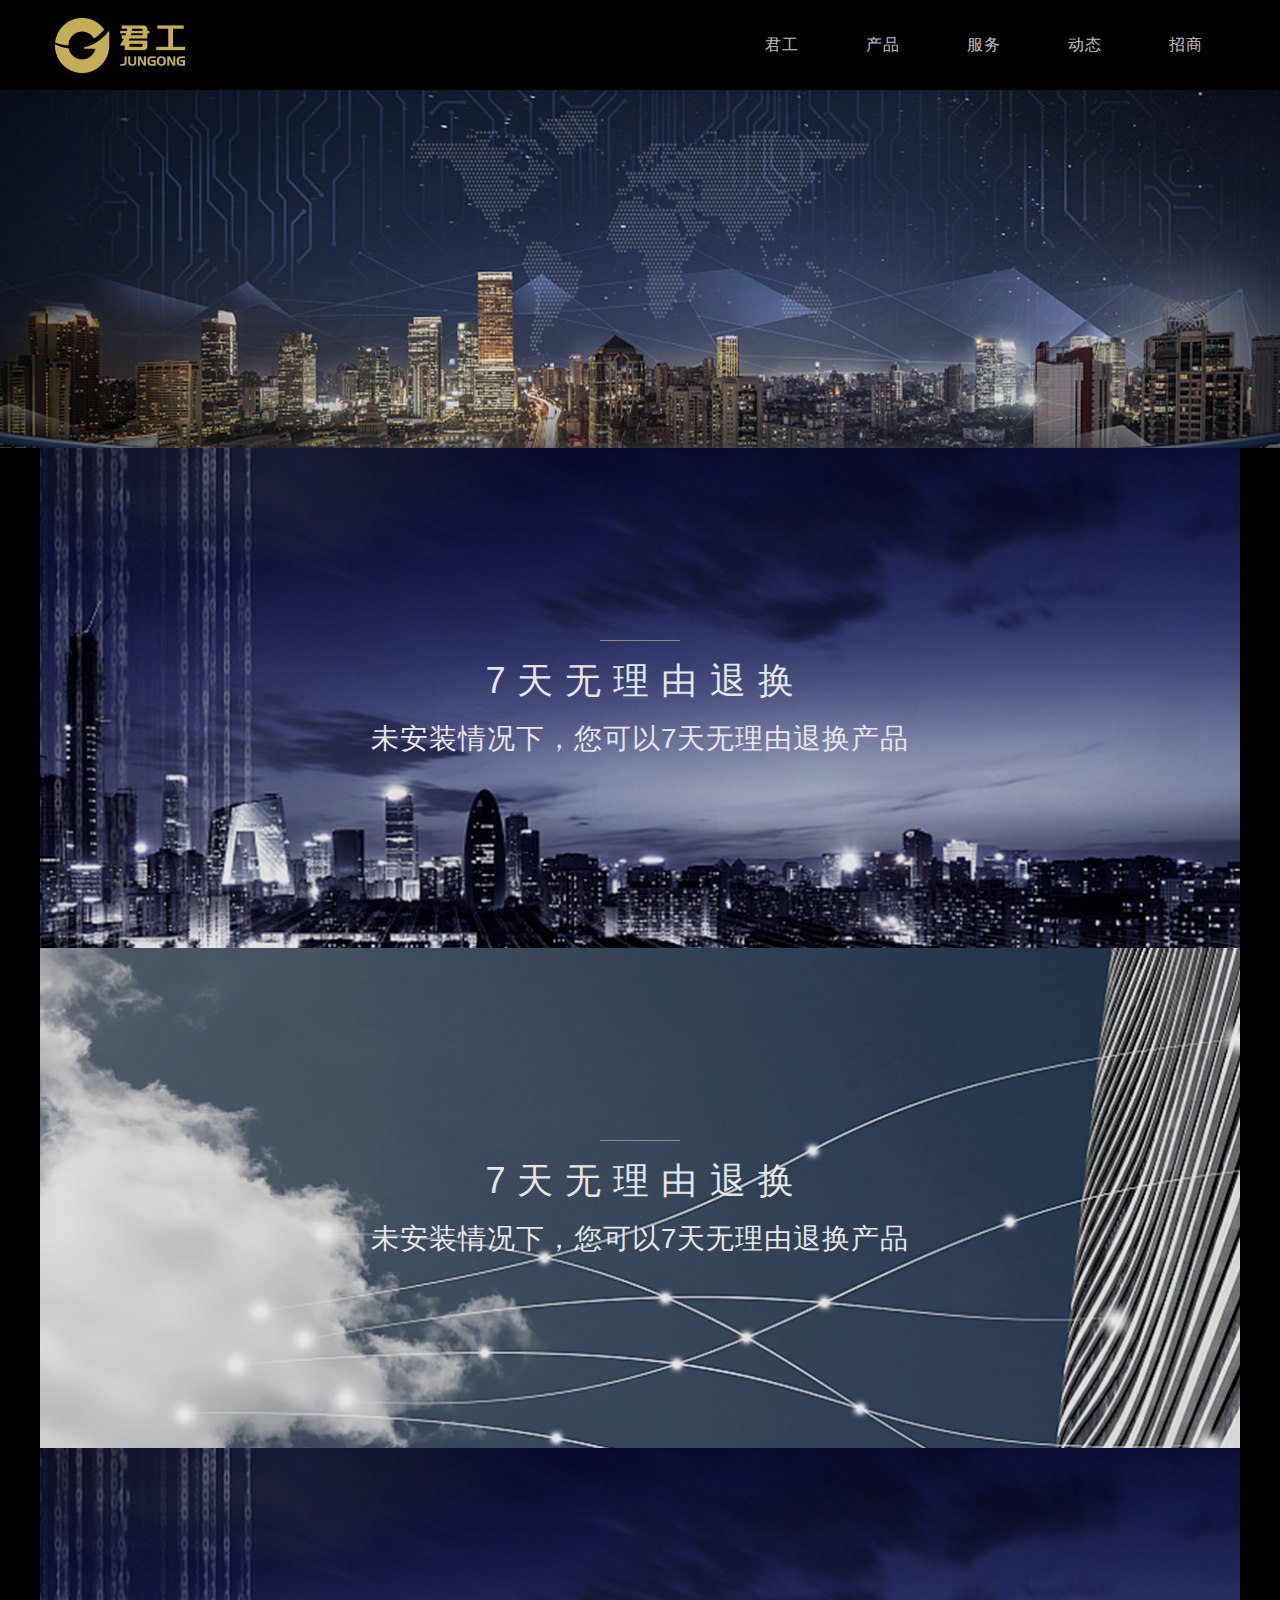
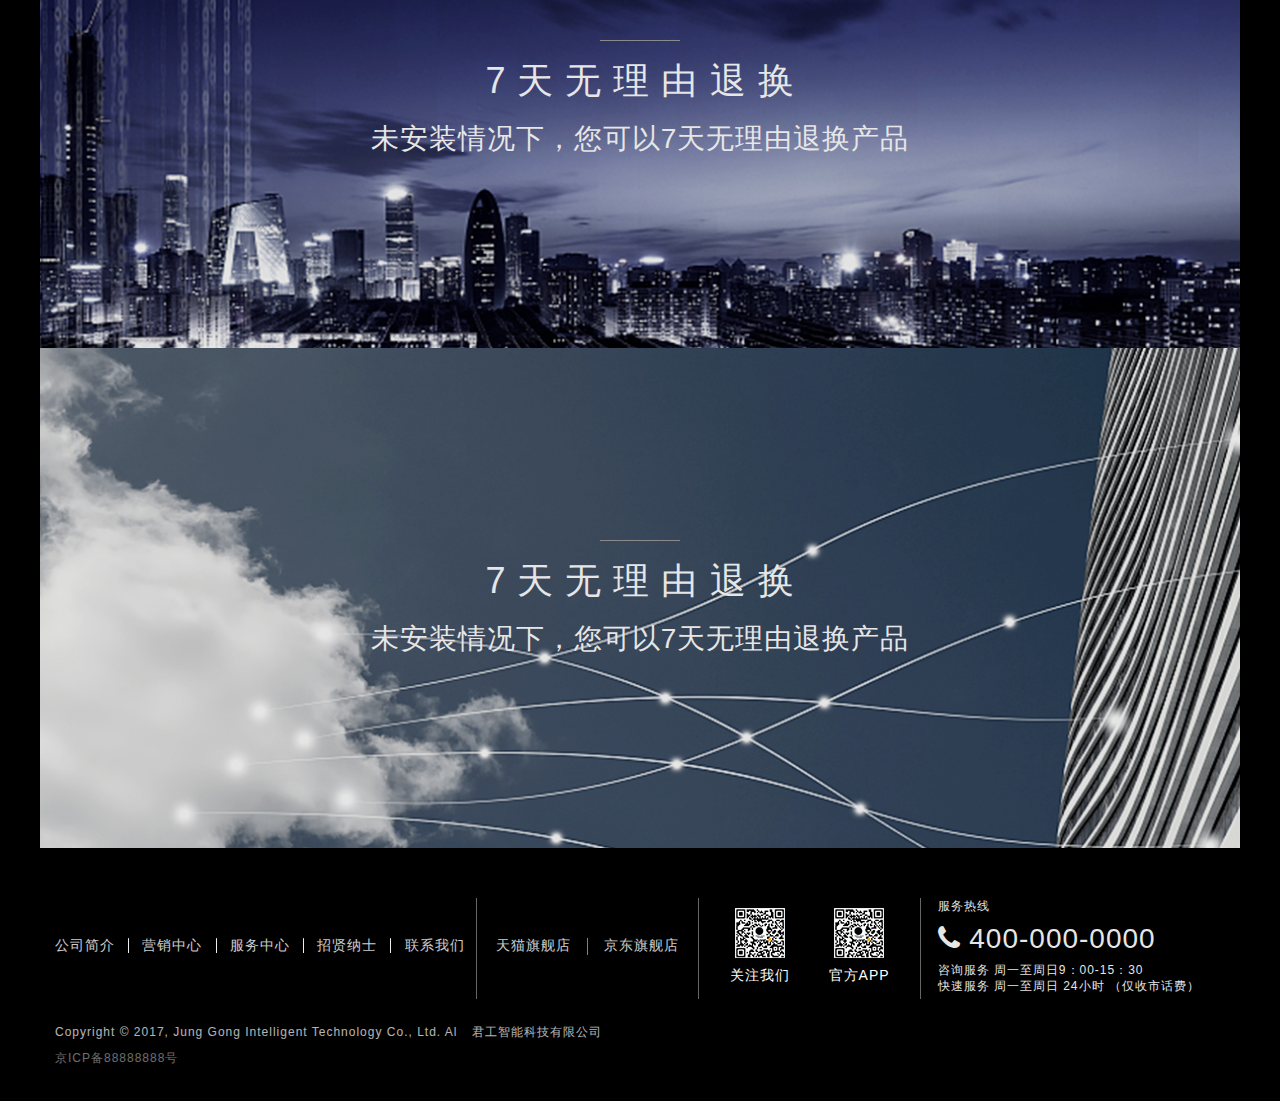
<file: service.html>
<!DOCTYPE html>
<html>
<head>
    <meta charset="utf-8">
    <meta name="description" content="">
    <meta name="keywords" content="">
    <meta name="viewport" content="user-scalable=no, width=device-width,initial-scale=1,minimum-scale=1">
    <meta http-equiv="X-UA-Compatible" content="IE=edge">
    <!-- HTML5 shim and Respond.js for IE8 support of HTML5 elements and media queries -->
    <!--[if lt IE 9]>
    <script src="./js/oldIE/html5shiv.min.js"></script>
    <script src="./js/oldIE/respond.min.js"></script>
    <![endif]-->
    <link rel="stylesheet" href="css/bootstrap.min.css">
    <link rel="stylesheet" href="css/font-awesome.min.css">

    <link rel="stylesheet" href="css/common.css">
    <link rel="stylesheet" href="css/components/header.css">
    <link rel="stylesheet" href="css/components/footer.css">

    <link rel="stylesheet" href="css/service.css">
    <title>服务</title>
</head>
<body>
    <header>
        <nav class="navbar navbar-inverse navbar-fixed-top">
            <div class="container-fluid">
                <!-- Brand and toggle get grouped for better mobile display -->
                <div class="navbar-header">
                    <button type="button" class="navbar-toggle collapsed" data-toggle="collapse" data-target="#bs-example-navbar-collapse-1" aria-expanded="false">
                        <span class="sr-only">Toggle navigation</span>
                        <span class="icon-bar"></span>
                        <span class="icon-bar"></span>
                        <span class="icon-bar"></span>
                    </button>
                    <a class="navbar-brand" href="index.html">
                        <figure></figure>
                    </a>
                </div>
                <!-- Collect the nav links, forms, and other content for toggling -->
                <div class="collapse navbar-collapse" id="bs-example-navbar-collapse-1">
                    <ul class="nav navbar-nav navbar-right">
                        <li><a href="about.html">君工</a></li>
                        <li><a href="products.html">产品</a></li>
                        <li><a href="service.html">服务</a></li>
                        <li><a href="action.html">动态</a></li>
                        <li><a href="investment.html">招商</a></li>
                    </ul>
                </div>
            </div>
        </nav>
    </header>

    <main>
        <figure class="banner" style="background-image: url('./images/service/banner.png');"></figure>
        <section class="page" style="background-image: url('./images/service/section1.png');">
            <hr>
            <h3>7 天 无 理 由 退 换</h3>
            <p>未安装情况下，您可以7天无理由退换产品</p>
        </section>
        <section class="page" style="background-image: url('./images/service/section2.png');">
            <hr>
            <h3>7 天 无 理 由 退 换</h3>
            <p>未安装情况下，您可以7天无理由退换产品</p>
        </section>
        <section class="page" style="background-image: url('./images/service/section3.png');">
            <hr>
            <h3>7 天 无 理 由 退 换</h3>
            <p>未安装情况下，您可以7天无理由退换产品</p>
        </section>
        <section class="page" style="background-image: url('./images/service/section4.png');">
            <hr>
            <h3>7 天 无 理 由 退 换</h3>
            <p>未安装情况下，您可以7天无理由退换产品</p>
        </section>
    </main>

    <footer>
        <div class="footer-body">
            <div class="content-entity about">
                <a class="footer-link" href="about.html">公司简介</a>
                <hr>
                <a class="footer-link" href="stores.html">营销中心</a>
                <hr>
                <a class="footer-link" href="service.html">服务中心</a>
                <hr>
                <a class="footer-link" href="joinus.html">招贤纳士</a>
                <hr>
                <a class="footer-link" href="contact.html">联系我们</a>
            </div>
            <hr class="large-divider">
            <div class="content-entity market">
                <a class="footer-link" href="">天猫旗舰店</a>
                <hr>
                <a class="footer-link" href="">京东旗舰店</a>
            </div>
            <hr class="large-divider">
            <div class="content-entity scan-code">
                <div class="qr-code">
                    <figure></figure>
                    <p>关注我们</p>
                </div>
                <div class="qr-code">
                    <figure></figure>
                    <p>官方APP</p>
                </div>
            </div>
            <hr class="large-divider">
            <div class="content-entity contact">
                <p>服务热线</p>
                <p class="phone-number"><i class="fa fa-phone" aria-hidden="true"></i> 400-000-0000</p>
                <p>咨询服务 周一至周日9：00-15：30</p>
                <p>快速服务 周一至周日 24小时 （仅收市话费）</p>
            </div>
            <div class="content-entity copyright">
                <p>Copyright © 2017, Jung Gong Intelligent Technology Co., Ltd. Al</p>
                <p>君工智能科技有限公司</p>
                <p>京ICP备88888888号</p>
            </div>
        </div>
    </footer>

<!-- Bootstrap core JavaScript -->
<script type="text/javascript" src="./js/jquery.min.js"></script>
<script type="text/javascript" src="./js/bootstrap.min.js"></script>
<script type="text/javascript" src="./js/common.js"></script>
<!-- Custom javascripts for this template -->
<script type="text/javascript">
$(function(){

});
</script>
</body>
</html>
</file>
<file: css/common.css>
html,
body {
    overflow-x: hidden; /* Prevent scroll on narrow devices */
    margin: 0;
    padding: 0;
    background: #000;
    color: #fff;
    font: normal 14px/1 'SourceHanSansCN Regular', "Helvetica Neue", Helvetica, Arial, sans-serif, 'Microsoft YaHei', 'Lantinghei SC', 'Open Sans', 'Hiragino Sans GB', 'WenQuanYi Micro Hei', STHeiti, SimSun;
    -ms-text-overflow: ellipsis;
    text-overflow: ellipsis;
    letter-spacing: 1px;
}

* {
    -webkit-transition: all 0.75s ease;
    -moz-transition: all 0.75s ease;
    -ms-transition: all 0.75s ease;
    -o-transition: all 0.75s ease;
    transition: all 0.75s ease;
}

body, button, input, select, textarea, h1, h2, h3, h4, h5, h6 {
    word-wrap: break-word;
}

a, a:hover, a:focus, a:visited {
    text-decoration: none;
    color: #fff;
    -webkit-transition: all 0.25s ease;
    -moz-transition: all 0.25s ease;
    -ms-transition: all 0.25s ease;
    -o-transition: all 0.25s ease;
    transition: all 0.25s ease;
}

hr {
    border-color: #999;
}

@media screen and (max-width: 768px) {
    .container .jumbotron, .container-fluid .jumbotron {
        padding-right: 20px;
        padding-left: 20px;
    }
}

.homepage .bs-docs-section{
    padding-bottom: 30px;
}

.bs-docs-section .page-header{
    padding-left: 15px;
    padding-right: 15px;
    padding-top: 60px;
    margin-top: 10px;
}

.bs-docs-section div.col-phone-12{
    padding-top: 15px;
}

.jumbotron{
    /*margin-bottom: 50px;*/
}

/* animate.css */
.site__title {
    color: #f35626;
    background-image: -webkit-gradient(linear, 0 0, 0 92%, from(#f35626), to(#feab3a));

    -webkit-background-clip: text;
    -webkit-text-fill-color: transparent;
    -webkit-animation: hue 60s infinite linear;
}

/* BootstrapDatePicker */
input.form-control[disabled].ro-bg-white, .form-control[readonly].ro-bg-white, fieldset[disabled].ro-bg-white .form-control.ro-bg-white{ background-color:#fff; }

/* MsJS */
.checkbox+.checkbox{
    margin-top : 10px;
}


/*return top*/
div#return-top a{
    color: #B7B7B7;
    background: #fff;
    padding: 5px;
    border: 1px solid #ddd;
    border-radius: 2px;
}
div#return-top a:hover{
    color: #000;
    border: 1px solid #000;
    /*box-shadow: 1px 1px 3px 3px #ccc;*/
}
div#return-top a{
    -webkit-transition: all 1s;
    -moz-transition: all 1s;
    -ms-transition: all 1s;
    -o-transition: all 1s;
    transition: all 1s;
}
/*screen width > 768*/
@media screen and (min-width: 768px){

    div#return-top{
        position: relative;
    }
}

/*screen width < 768*/
@media screen and (max-width: 767px) {
    div#return-top{
        position: relative;
        margin: 0 auto;
        width: 100px;
    }
}

/* button */
button.btn {
    width: 100px;
    background: #333;
    color: #fff;
    -webkit-transition: all 0.25s ease;
    -moz-transition: all 0.25s ease;
    -ms-transition: all 0.25s ease;
    -o-transition: all 0.25s ease;
    transition: all 0.25s ease;
}

.form-control {
    color: #fff;
    background: #333;
}

.clear {
    clear: both;
}

.blank-top {
    height: 15px;
}

.blank-bottom {
    height: 15px;
    margin: 0 auto;
    border-bottom: 1px solid #666;
    max-width: 1200px;
}

/* section.page通用样式 */
@media (min-width: 1200px) {

    main section.page {
        max-width: 1200px;
        margin: 0 auto;
    }
}

/* banner通用样式 */
main figure.banner {
    width: 100%;
    height: 100vw;
    max-height: 500px;
    background: no-repeat center;
    background-size: auto 100%;
    display: flex;
    flex-direction: column;
    justify-content: center;
}

@media (min-width: 768px) {

    main figure.banner {
        height: calc(100vh - 90px);
        max-height: 700px;
        min-height: 38vw;
    }

}

@media (min-width: 1200px) {

    main figure.banner {
        height: 28vw;
        min-height: 26vw;
        max-height: 100vh;
        width: 100vw;
        background-size: 100% 100%;
    }

}
</file>
<file: css/components/header.css>
/**
    设置header样式
 */
header {

}

nav {
    -webkit-transition: all 0.75s;
    -moz-transition: all 0.75s;
    -ms-transition: all 0.75s;
    -o-transition: all 0.75s;
    transition: all 0.75s;
}

header nav.navbar {
    min-height: 55px;
    margin: 0;
    border: none;
    background-color: #000;
}

header nav.navbar.navbar-fixed-top {
    opacity: 0.8;
}

header nav.navbar-inverse .navbar-nav>li {
    padding: 0 15px;
}

header nav.navbar-inverse .navbar-nav>li>a {
    color: #eee;
    font-size: 16px;
}

header nav.navbar-inverse .navbar-nav>li>a:hover {
    color: #f6d96d;
}

header nav.navbar-inverse .navbar-nav>li>a:after {
    content: "";
    position: absolute;
    bottom: 0;
    height: 1px;
    background-color: #f6d96d;
    opacity: 0;
    width: 0;
    left: 0;
    -webkit-transition: all 300ms cubic-bezier(.455,.03,.515,.955);
    -moz-transition: all 300ms cubic-bezier(.455,.03,.515,.955);
    -ms-transition: all 300ms cubic-bezier(.455,.03,.515,.955);
    -o-transition: all 300ms cubic-bezier(.455,.03,.515,.955);
    transition: all 300ms cubic-bezier(.455,.03,.515,.955);
}

header nav.navbar-inverse .navbar-nav>li>a.active:after,
header nav.navbar-inverse .navbar-nav>li>a:hover:after {
    left: 0;
    opacity: 1;
    width: 100%;
}

header nav.navbar-inverse .navbar-toggle {
    margin: 11px 15px 10px;
}

header nav .container-fluid {
    max-width: 1200px;
    margin: 0 auto;
}

header nav .container-fluid .navbar-collapse {
    position: absolute;
    z-index: 99;
    width: 100%;
    background: rgb(0, 0, 0);
}

header nav .container-fluid .navbar-header {

}

header nav .container-fluid .navbar-header .navbar-brand {
    width: 130px;
    height: 55px;
    padding: 10px 15px;
}

header nav .container-fluid .navbar-header .navbar-brand figure {
    width: 100%;
    height: 100%;
    background: url("../../images/logo.png") no-repeat left;
    background-size: contain;
}

/* RESPONSIVE CSS
-------------------------------------------------- */

@media (min-width: 768px) {

    header nav .container-fluid .navbar-collapse {
        position: inherit;
    }

    header nav .container-fluid .navbar-header .navbar-brand figure {
        background-position: center;
    }

    header nav.navbar {
        min-height: 90px;
    }

    header nav .container-fluid .navbar-collapse ul.navbar-right {
        height: 90px;
        line-height: 90px;
    }

    header nav .container-fluid .navbar-collapse ul.navbar-right li a {
        padding: 35px 15px;
    }

    header nav .container-fluid .navbar-header .navbar-brand {
        height: 90px;
        width: 160px;
    }

    header nav.navbar-inverse .navbar-nav>li {
        padding: 0 0 0 15px;
    }

    header nav.navbar-inverse .navbar-nav>li>a:after {
        left: 50%;
        height: 2px;
    }

}

@media (min-width: 1000px) {

    header nav .container-fluid .navbar-collapse ul {
        width: 45%;
        display: flex;
        justify-content: space-between;
    }

}

@media (min-width: 1400px) {


}


/* fix设置header会引起页面上部被覆盖，因此以header的高度作为main的padding-top */
main {
    padding-top: 55px;
}

@media (min-width: 768px) {
    main {
        padding-top: 90px;
    }
}
</file>
<file: css/components/footer.css>
/**
    设置footer样式
 */
footer {
    padding: 30px 15px;
    text-align: center;
    margin: 0 auto;
    max-width: 1200px;
}

footer .footer-body {

}

footer .footer-body hr.large-divider {
    width: 100%;
    border-color: #666;
}

footer .footer-body .content-entity {

}

footer .footer-body .content-entity .footer-link {
    opacity: 0.8;
}
footer .footer-body .content-entity .footer-link:hover {
    opacity: 1;
    color: #fff;
}

footer .footer-body .content-entity hr {

}

/* about */
footer .footer-body .content-entity.about {
    display: flex;
    flex-direction: column;
    justify-content: space-around;
}

footer .footer-body .content-entity.about .footer-link {

}
footer .footer-body .content-entity.about .footer-link:hover {

}

footer .footer-body .content-entity.about hr {
    width: 100%;
}

/* market */
footer .footer-body .content-entity.market {
    display: flex;
    flex-direction: row;
    justify-content: space-around;
}

footer .footer-body .content-entity.market .footer-link {

}

footer .footer-body .content-entity.market hr {
    width: 0;
    height: 16px;
    margin: 0;
    border-right: 1px solid;
}

/* qr-code */
footer .footer-body .content-entity.scan-code {
    display: flex;
    justify-content: space-around;
}

footer .footer-body .content-entity.scan-code .qr-code {

}

footer .footer-body .content-entity.scan-code .qr-code figure {
    width: 50px;
    height: 50px;
    margin: 0 auto;
    background: no-repeat center;
    background-size: contain;
}
footer .footer-body .content-entity.scan-code .qr-code:nth-of-type(1) figure {
    background-image: url("../../images/qrcode1.png");
}
footer .footer-body .content-entity.scan-code .qr-code:nth-of-type(2) figure {
    background-image: url("../../images/qrcode2.png");
}

footer .footer-body .content-entity.scan-code .qr-code p {
    margin: 10px auto;
}

/* contact */
footer .footer-body .content-entity.contact {
    text-align: left;
    opacity: 0.9;
}

footer .footer-body .content-entity.contact p {
    margin: 10px 0;
    font-size: 12px;
    line-height: 16px;
}

footer .footer-body .content-entity.contact p.phone-number {
    font-size: 28px;
}

footer .footer-body .content-entity.contact p:nth-of-type(3),
footer .footer-body .content-entity.contact p:nth-of-type(4) {
    margin: 0;
}

/* copyright */
footer .footer-body .content-entity.copyright {
    text-align: left;
    opacity: 0.7;
}

footer .footer-body .content-entity.copyright p {
    margin: 10px 0;
    font-size: 12px;
    line-height: 16px;
}

footer .footer-body .content-entity.copyright p:nth-of-type(3) {
    opacity: 0.6;
}

/* RESPONSIVE CSS
-------------------------------------------------- */
@media (min-width: 500px) {

    footer .footer-body .content-entity.about {
        flex-direction: row;
    }
    footer .footer-body .content-entity.about hr {
        width: 0;
        margin: 0;
        height: 14px;
        border-right: 1px solid #eee;
    }

    footer .footer-body .content-entity.market {
        padding: 40px 0;
    }

}

@media (min-width: 768px) {

    footer .footer-body {
        display: flex;
        justify-content: space-between;
        flex-wrap: wrap;
    }

    footer .footer-body hr.large-divider {
        width: 0;
        margin: 0;
        height: 100px;
        border-right: 1px solid #666;
    }

    footer .footer-body hr.large-divider:nth-of-type(3) {
        display:none;
    }

    footer .footer-body .content-entity {
        min-height: 100px;
    }

    footer .footer-body .content-entity.about {
        width: 45%;
        padding: 40px 0;
        min-width: 350px;
        justify-content: space-between;
    }

    footer .footer-body .content-entity.market {
        width: 25%;
        padding: 40px 0;
        min-width: 180px;
    }

    footer .footer-body .content-entity.scan-code {
        width: 20%;
        padding: 10px 0 0;
        min-width: 160px;
    }

    footer .footer-body .content-entity.contact {
        width: 100%;
    }

    footer .footer-body .content-entity.copyright {
        width: 100%;
        min-height: 80px;
    }
}

@media (min-width: 1000px) {


    footer .footer-body hr.large-divider {
        margin: 20px 0;
    }

    footer .footer-body hr.large-divider:nth-of-type(3) {
        display: block;
    }

    footer .footer-body .content-entity {
        min-height: 140px;
    }

    footer .footer-body .content-entity.about {
        width: 35%;
        padding: 60px 0;
        min-width: 350px;
    }

    footer .footer-body .content-entity.market {
        width: 17%;
        padding: 60px 0;
        min-width: 180px;
    }

    footer .footer-body .content-entity.scan-code {
        width: 17%;
        padding: 30px 0 0;
        min-width: 160px;
    }

    footer .footer-body .content-entity.contact {
        width: 25%;
        min-width: 260px;
        padding: 10px 5px;
    }

    footer .footer-body .content-entity.copyright {
        width: 100%;
        min-height: 50px;
    }

    footer .footer-body .content-entity.copyright p {
        margin: 5px 0;
    }

    footer .footer-body .content-entity.copyright p:nth-of-type(1),
    footer .footer-body .content-entity.copyright p:nth-of-type(2) {
        display: inline-block;
        padding-right: 10px;
    }
}

@media (min-width: 1400px) {


}
</file>
<file: css/components/carousel.css>
/**
    设置轮播图样式
 */
/* CUSTOMIZE THE CAROUSEL -------------------------------------------------- */

/* Carousel base class */
.carousel {
    height: 100vw;
    max-height: 700px;
}

/* Declare heights because of positioning of img element */
.carousel-inner {
    height: 100%;
}
.carousel .carousel-inner .item {
    height: inherit;
}
.carousel .carousel-inner .item .container {
    height: inherit;
    padding: 0;
}

.carousel .carousel-inner .item .container figure {
    width: 100%;
    height: 100%;
}

.carousel .carousel-inner .item .container figure:hover {
    cursor: pointer;
}

/* 轮播图 */
.carousel .carousel-inner .item .container figure {
    background: no-repeat center;
    background-size: auto 100%;
}

.carousel-control:focus {
    opacity: .5;
}
.carousel-control:hover {
    opacity: .6;
}
.carousel-control.left, .carousel-control.right {
    background: none;
}

/* RESPONSIVE CSS
-------------------------------------------------- */
@media (min-width: 650px) {

    .carousel {
        height: calc(100vh - 55px);
        max-height: 650px;
        min-height: 38vw;
    }
}

@media (min-width: 768px) {

    .carousel {
        height: calc(100vh - 90px);
        max-height: 700px;
        min-height: 38vw;
    }

    .carousel .carousel-inner .item .container {
        width: 100%;
    }
}

@media (min-width: 1200px) {

    .carousel {
        min-height: 38vw;
        max-height: 100vh;
        width: 100vw;
    }

    .carousel .carousel-inner .item .container figure {
        background-size: 100% 100%;
    }

}
</file>
<file: css/home.css>
/**
    首页样式
 */

main hr {
    display: none;
}

div.main-card {
    max-width: 1200px;
    margin: 30px auto;
}

div.main-card .row {
    margin: 0;
}

div.main-card .row .card-entity {
    height: 55vw;
    padding: 0;
}

div.main-card .row .card-entity .content {
    height: 100%;
    padding: 5px;
}

div.main-card .row .card-entity .content figure {
    height: inherit;
    background: no-repeat center;
    background-size: cover;
    -webkit-transition: all 0.25s ease-in-out;
    -moz-transition: all 0.25s ease-in-out;
    -ms-transition: all 0.25s ease-in-out;
    -o-transition: all 0.25s ease-in-out;
    transition: all 0.25s ease-in-out;
    opacity: 0.8;
}

div.main-card .row .card-entity .content figure:hover {
    opacity: 1;
    cursor: pointer;
}

div.main-card .row .card-entity:nth-of-type(1) figure {
    background-image: url("../images/home/card1.png");
}

div.main-card .row .card-entity:nth-of-type(2) figure {
    background-image: url("../images/home/card2.png");
}

div.main-card .row .card-entity:nth-of-type(3) figure {
    background-image: url("../images/home/card3.png");
}


/* RESPONSIVE CSS
-------------------------------------------------- */

@media (min-width: 768px) {

    main hr {
        display: block;
        margin: 60px 5px;
        border-top: 1px solid #444;
    }

    div.main-card .row .card-entity {
        height: 20vw;
        padding: 0;
        max-height: 240px;
    }
}

@media (min-width: 1200px) {

    main hr {
        margin: 60px auto;
        max-width: 1190px;
    }

}

@media (min-width: 1400px) {


}
</file>
<file: css/about.css>
/**
    关于君工页面样式
 */
main {

}

main section {

}

main figure.banner {

}

main figure.banner .page-body {
    padding: 15px;
    margin: 0 auto;
    max-width: 1200px;
    width: 100%;
}

main figure.banner .page-body .content {
    max-width: 800px;
    /*margin: 0 auto;*/
    color: #f6d96d;
}

main figure.banner .page-body .content hr {

}

main figure.banner .page-body .content p {
    font-size: 22px;
}

main section.page {
    background: no-repeat center;
    background-size: auto 100%;
    width: 100%;
    height: 100vw;
    max-height: 500px;
    display: flex;
    flex-direction: column;
    justify-content: center;
    text-align: center;
    padding: 15px;
}


section.page {
    opacity: 0.9;
    -webkit-transition: all 0.3s ease-in-out;
    -moz-transition: all 0.3s ease-in-out;
    -ms-transition: all 0.3s ease-in-out;
    -o-transition: all 0.3s ease-in-out;
    transition: all 0.3s ease-in-out;
}

section.page:hover {
    opacity: 1;
    cursor: pointer;
}

main section.page hr {
    margin: 10px auto 0;
    width: 80px;
}

main section.page h2 {
    font-size: 34px;
}

main section.page p {
    font-size: 22px;
}

main section.page .join {
    text-align: left;
}

/* RESPONSIVE CSS
-------------------------------------------------- */

@media (min-width: 768px) {

    main section {

    }

    main figure.banner .page-body .content {

    }

    main figure.banner .page-body .content h1 {
        font-size: 50px;
        font-weight: normal;
    }

    main figure.banner .page-body .content p {
        font-size: 28px;
        line-height: 40px;
    }

}

@media (min-width: 1200px) {

    main section {

    }

    main section.page {
        max-width: 1200px;
        margin: 0 auto;
    }
}

@media (min-width: 1400px) {


}
</file>
<file: css/action.css>
/**
    动态页面样式
 */
main {

}

main section {

}

main figure.banner {

}

main section.page {
    width: 100%;
    height: auto;
    display: flex;
    flex-direction: column;
    justify-content: center;
    text-align: center;
}

main section.page figure {
    background: no-repeat center;
    background-size: cover;
    height: 100vw;
    max-height: 500px;
    display: flex;
    flex-direction: column;
    justify-content: center;
    text-align: center;
}

main section.page hr {
    margin: 10px 0;
    width: 65px;
    border-color: #fff;
}

main section.page h3 {
    font-size: 32px;
    font-weight: normal;
}

main section.page p {
    font-size: 28px;
    margin: 10px;
    line-height: 36px;
}

main section.page .top {
    order: 1;
}

main section.page .down-left {
    order: 2;
}

main section.page .down-right {
    order: 3;
}

main section.page .right {
    order: 4;
}

main section.page .down-left,
main section.page .down-right,
main section.page .top,
main section.page .right {
    opacity: 0.9;
    -webkit-transition: all 0.3s ease-in-out;
    -moz-transition: all 0.3s ease-in-out;
    -ms-transition: all 0.3s ease-in-out;
    -o-transition: all 0.3s ease-in-out;
    transition: all 0.3s ease-in-out;
}

main section.page .down-left:hover,
main section.page .down-right:hover,
main section.page .top:hover,
main section.page .right:hover {
    opacity: 1;
    cursor: pointer;
}

main section.page .down-left .page-body .content .title,
main section.page .down-right .page-body .content .title {
    display: inline-block;
    margin: 0 auto;
}


/* RESPONSIVE CSS
-------------------------------------------------- */

@media (min-width: 768px) {

    main section {

    }

}

@media (min-width: 1200px) {

    main section {

    }

    main section.page {
        max-width: 1200px;
        margin: 0 auto;
        flex-direction: row;
        flex-wrap: wrap;
        height: 790px;
    }

    main section.page figure {
        max-height: 760px;
    }

    main section.page .top {
        margin: 15px 15px 15px 0;
        width: 790px;
        display: inline-block;
        height: 350px;
        order: 1;
    }

    main section.page .down-left {
        width: 380px;
        height: 380px;
        display: inline-block;
        margin: 15px 15px 15px 0;
        position: relative;
        top: -410px;
        left: -205px;
        background-position: -20px;
        order: 3;
    }

    main section.page .down-right {
        width: 380px;
        height: 380px;
        display: inline-block;
        margin: 15px 0 15px 15px;
        position: relative;
        top: -410px;
        left: -205px;
        background-position: -20px;
        order: 4;
    }

    main section.page .right {
        width: 380px;
        height: 760px;
        margin: 15px 0 15px 15px;
        display: inline-block;
        order: 2;
    }

    main section.page .down-left .page-body .content,
    main section.page .down-right .page-body .content {
        padding: 20px 35px;
        text-align: left;
    }


}

@media (min-width: 1400px) {


}
</file>
<file: css/app.css>
/**
    APP页面样式
 */
main {

}

main section {

}

main figure.banner {
    width: 100%;
    height: 100vw;
    max-height: 700px;
    background: no-repeat 10%;
    background-size: auto 100%;
    display: block;
}

main figure.banner .page-body,
main section.page .page-body {
    width: 100%;
    max-width: 1200px;
    margin: 0 auto;
    padding: 0 15px;
}

main figure.banner .page-body .content {
    display: flex;
    align-items: center;
    padding: 30px 0;
    float: right;
}

main figure.banner .page-body .content figure {
    width: 64px;
    height: 64px;
    min-width: 64px;
    background: url("../images/app/key.png") no-repeat center;
    background-size: cover;
}

main figure.banner .page-body .content h2 {
    font-size: 34px;
    color: #004998;
    margin: 0;
    font-weight: normal;
    padding: 15px;
}

main section.page {
    background: no-repeat 10%;
    background-size: auto 100%;
    width: 100%;
    height: 100vw;
    max-height: 800px;
    /*display: flex;*/
    /*flex-direction: column;*/
    /*justify-content: center;*/
    /*text-align: center;*/
    /*padding: 15px;*/
}

main section.page hr {
    margin: 10px auto 0;
    width: 80px;
}

main section.page .page-body {

}

main section.page .page-body .content {
    display: flex;
    align-items: center;
    padding: 30px 0;
}

main section.page:nth-of-type(2) .page-body .content {
    float: right;
}

main section.page .page-body .content figure {
    width: 64px;
    height: 64px;
    min-width: 64px;
    background: no-repeat center;
    background-size: cover;
}

main section.page .page-body .content h2 {
    font-size: 34px;
    color: #004998;
    margin: 0;
    font-weight: normal;
    padding: 15px;
}

main section.page:nth-of-type(1) .page-body .content figure,
main section.page:nth-of-type(3) .page-body .content figure {

}

main section.page:nth-of-type(2) .page-body .content figure {

}

/* RESPONSIVE CSS
-------------------------------------------------- */

@media (min-width: 768px) {

    main section {

    }

    main figure.banner .page-body .content,
    main section.page .page-body .content {
        position: relative;
        top: 10vw;
    }

    main figure.banner .page-body .content figure,
    main section.page .page-body .content figure {
        width: 100px;
        height: 100px;
    }

    main figure.banner .page-body .content h2,
    main section.page .page-body .content h2 {
        font-size: 44px;
    }

}

@media (min-width: 1200px) {

    main section {

    }

    main figure.banner {
        height: 33vw;
        min-height: 30vw;
        max-height: 36vw;
        background-size: 100% 100%;
    }

    main section.page {
        max-width: 100vw;
        margin: 0 auto;
        height: 43vw;
        min-height: 40vw;
        max-height: 46vw;
        background-size: 100% 100%;
    }

    main section.page .page-body .content {
        position: relative;
        top: 300px;
    }

    main section.page:nth-of-type(2) .page-body .content {
        top: 350px;
    }

    main section.page:nth-of-type(1) .page-body .content,
    main section.page:nth-of-type(3) .page-body .content {
        top: 150px;
        flex-direction: column;
        align-items: flex-end;
    }

    main section.page:nth-of-type(1) .page-body .content figure,
    main section.page:nth-of-type(3) .page-body .content figure {
        margin: 20px 15px;
    }

    main figure.banner {
        background-position: center;
    }
}

@media (min-width: 1400px) {


}
</file>
<file: css/components/right.css>
/**
    设置blog页面右侧样式
 */

main section.page .right .content .links {
    display: flex;
    flex-direction: column;
    justify-content: space-around;
}

main section.page .right .content .links .right-up,
main section.page .right .content .links .right-down {
    opacity: 0.9;
    -webkit-transition: all 0.3s ease-in-out;
    -moz-transition: all 0.3s ease-in-out;
    -ms-transition: all 0.3s ease-in-out;
    -o-transition: all 0.3s ease-in-out;
    transition: all 0.3s ease-in-out;
    background: no-repeat center;
    background-size: cover;
    height: 40vw;
    max-height: 180px;
    padding: 15px;
    margin-bottom: 15px;
    text-align: left;
}

main section.page .right .content .links .right-up {

}

main section.page .right .content .links .right-down {

}

main section.page .right .content .links .right-up:hover,
main section.page .right .content .links .right-down:hover {
    opacity: 1;
    cursor: pointer;
}

main section.page .right .content .links .right-up hr,
main section.page .right .content .links .right-down hr {
    margin: 0;
}

main section.page .right .content .links .right-up h3,
main section.page .right .content .links .right-down h3 {

}

main section.page .right .content .hot-spot {
    color: #000;
    border-top: 2px solid;
    text-align: left;
}

main section.page .right .content .hot-spot h3 {

}

main section.page .right .content .hot-spot .hot-spot-list {

}

main section.page .right .content .hot-spot .hot-spot-list .hot-spot-single {
    opacity: 0.9;
    -webkit-transition: all 0.3s ease-in-out;
    -moz-transition: all 0.3s ease-in-out;
    -ms-transition: all 0.3s ease-in-out;
    -o-transition: all 0.3s ease-in-out;
    transition: all 0.3s ease-in-out;
    padding: 15px 0;
}

main section.page .right .content .hot-spot .hot-spot-list .hot-spot-single:hover {
    opacity: 1;
    cursor: pointer;
}

main section.page .right .content .hot-spot .hot-spot-list .hot-spot-single .media-left.media-middle {

}

main section.page .right .content .hot-spot .hot-spot-list .hot-spot-single .media-left.media-middle img {
    width: 130px;
    height: 130px;
}

main section.page .right .content .hot-spot .hot-spot-list .hot-spot-single .media-body {
    vertical-align: middle;
    width: 100%;
}

main section.page .right .content .hot-spot .hot-spot-list .hot-spot-single .media-body h4 {
    margin: 0;
    line-height: 24px;
    color: #222;
    max-height: 120px;
    overflow: hidden;
    text-overflow: ellipsis;
    -webkit-transition: all 0.3s ease-in-out;
    -moz-transition: all 0.3s ease-in-out;
    -ms-transition: all 0.3s ease-in-out;
    -o-transition: all 0.3s ease-in-out;
    transition: all 0.3s ease-in-out;
}

main section.page .right .content .hot-spot .hot-spot-list .hot-spot-single:hover .media-body h4 {
    color: #000;
}


/* RESPONSIVE CSS
-------------------------------------------------- */
@media (min-width: 600px) {

    main section {

    }

    main section.page .right .content .links {
        display: flex;
        flex-direction: row;
        justify-content: space-around;
    }

    main section.page .right .content .links .right-up,
    main section.page .right .content .links .right-down {
        width: 50%;
    }

    main section.page .right .content .links .right-up {
        margin-right: 15px;
    }

}


@media (min-width: 768px) {

    main section {

    }

    main section.page .page-body {
        flex-direction: row;
    }

    main section.page .page-body .left {
        width: 70%;
    }

    main section.page .page-body .right {
        width: 30%;
    }

    main section.page .page-body .right .content .links {
        flex-direction: column;
    }

    main section.page .page-body .right .content .links .right-up,
    main section.page .page-body .right .content .links .right-down {
        width: 100%;
    }

}
</file>
<file: css/article.css>
/**
    动态页面样式
 */
main {

}

main section {

}

main figure.banner {

}

main section.page {
    width: 100%;
    height: auto;
}

main section.page .page-body {
    display: flex;
    flex-direction: column;
    justify-content: center;
    text-align: center;
    background: #fff;
    padding: 15px;
}

main section.page hr {
    margin: 10px 0;
    width: 65px;
    border-color: #fff;
}

main section.page h3 {
    font-size: 32px;
    font-weight: normal;
}

main section.page p {
    font-size: 28px;
    margin: 10px;
    line-height: 36px;
}

main section.page .page-body .left {
    color: #000;
}

main section.page .page-body .left .content {
    text-align: left;
}

main section.page .page-body .left .content .breadcrumb {

}

main section.page .page-body .left .content .breadcrumb li {
    line-height: 24px;
}

main section.page .page-body .left .content .breadcrumb li a {
    color: #337ab7;
}

main section.page .page-body .left .content .breadcrumb li.active {

}

main section.page .page-body .left .content .article-context {

}

main section.page .page-body .left .content .article-context .title {

}

main section.page .page-body .left .content .article-context .title h3 {
    color: #337ab7;
    display: inline-block;
    border-bottom: 2px solid #337ab7;
    margin: 0 0 15px 0;
    padding: 0 0 15px 0;
    line-height: 1.5;
}

main section.page .page-body .left .content .article-context .title .article-info {
    margin: 0;
    font-size: 14px;
    line-height: 20px;
}

main section.page .page-body .left .content .article-context .detail {
    padding: 15px 0;
    margin-bottom: 15px;
    border-bottom: 2px solid #337ab7;
}

main section.page .page-body .left .content .article-context .detail p {
    margin: 0 0 10px 0;
    font-size: 18px;
    line-height: 30px;
}



main section.page .page-body .left .content .blog-list .blog-single {
    text-align: left;
    padding-bottom: 15px;
    margin-bottom: 40px;
    border-bottom: 1px solid #000;
}

main section.page .page-body .left .content .blog-list .blog-single:nth-last-of-type(1) {
    margin-bottom: 0;
}

main section.page .page-body .left .content .blog-list .blog-single h3 {
    color: #337ab7;
    display: inline-block;
    border-bottom: 2px solid #337ab7;
    margin: 0 0 15px 0;
    padding: 0 0 15px 0;
    line-height: 1.5;
}

main section.page .page-body .left .content .blog-list .blog-single .blog-info {
    font-size: 14px;
    margin: 10px 0;
    line-height: 20px;
}

main section.page .page-body .left .content .blog-list .blog-single img {

}

main section.page .page-body .left .content .blog-list .blog-single .blog-simple {
    font-size: 14px;
    margin: 10px 0;
    line-height: 20px;
}

main section.page .page-body .left .content .blog-list .blog-single .detail-button {
    text-align: right;
}

main section.page .page-body .left .content .blog-list .blog-single button.btn-primary{
    color: #fff;
    background-color: #337ab7;
    border-color: #2e6da4;
}

main section.page .page-body .left .content .blog-list .blog-single button.btn-primary:hover {
    color: #fff;
    background-color: #286090;
    border-color: #204d74;
}



/* RESPONSIVE CSS
-------------------------------------------------- */
@media (min-width: 768px) {

    main section {

    }

    main section.page .page-body {
        flex-direction: row;
    }

    main section.page .page-body .left {
        width: 70%;
        padding-right: 15px;
    }

    main section.page .page-body .right {
        width: 30%;
    }

    main section.page .page-body .right .content .links {
        flex-direction: column;
        padding-bottom: 20px;
    }

    main section.page .page-body .right .content .links .right-up,
    main section.page .page-body .right .content .links .right-down {
        width: 100%;
    }

}

@media (min-width: 1200px) {

    main section {

    }

    main section.page {
        max-width: 1200px;
        margin: 0 auto;
        flex-direction: row;
    }

    main section.page .page-body {
        padding: 40px;
    }

    main section.page .page-body .left {
        padding-right: 40px;
    }

}

@media (min-width: 1400px) {


}
</file>
<file: css/blog.css>
/**
    动态页面样式
 */
main {

}

main section {

}

main figure.banner {

}

main section.page {
    width: 100%;
    height: auto;
}

main section.page .page-body {
    display: flex;
    flex-direction: column;
    justify-content: center;
    text-align: center;
    background: #fff;
    padding: 15px;
}

main section.page hr {
    margin: 10px 0;
    width: 65px;
    border-color: #fff;
}

main section.page h3 {
    font-size: 32px;
    font-weight: normal;
}

main section.page p {
    font-size: 28px;
    margin: 10px;
    line-height: 36px;
}

main section.page .page-body .left {
    color: #000;
}

main section.page .page-body .left .content {

}

main section.page .page-body .left .content .blog-list {

}

main section.page .page-body .left .content .blog-list .blog-single {
    text-align: left;
    padding-bottom: 15px;
    margin-bottom: 40px;
    border-bottom: 1px solid #000;
}

main section.page .page-body .left .content .blog-list .blog-single:nth-last-of-type(1) {
    margin-bottom: 0;
}

main section.page .page-body .left .content .blog-list .blog-single h3 {
    color: #337ab7;
    display: inline-block;
    border-bottom: 2px solid #337ab7;
    margin: 0 0 15px 0;
    padding: 0 0 15px 0;
    line-height: 1.5;
}

main section.page .page-body .left .content .blog-list .blog-single .blog-info {
    font-size: 14px;
    margin: 10px 0;
    line-height: 20px;
}

main section.page .page-body .left .content .blog-list .blog-single img {

}

main section.page .page-body .left .content .blog-list .blog-single .blog-simple {
    font-size: 14px;
    margin: 10px 0;
    line-height: 20px;
}

main section.page .page-body .left .content .blog-list .blog-single .detail-button {
    text-align: right;
}

main section.page .page-body .left .content .blog-list .blog-single button.btn-primary{
    color: #fff;
    background-color: #337ab7;
    border-color: #2e6da4;
}

main section.page .page-body .left .content .blog-list .blog-single button.btn-primary:hover {
    color: #fff;
    background-color: #286090;
    border-color: #204d74;
}



/* RESPONSIVE CSS
-------------------------------------------------- */
@media (min-width: 768px) {

    main section {

    }

    main section.page .page-body {
        flex-direction: row;
    }

    main section.page .page-body .left {
        width: 70%;
        padding-right: 15px;
    }

    main section.page .page-body .right {
        width: 30%;
    }

    main section.page .page-body .right .content .links {
        flex-direction: column;
        padding-bottom: 20px;
    }

    main section.page .page-body .right .content .links .right-up,
    main section.page .page-body .right .content .links .right-down {
        width: 100%;
    }

}

@media (min-width: 1200px) {

    main section {

    }

    main section.page {
        max-width: 1200px;
        margin: 0 auto;
        flex-direction: row;
    }

    main section.page .page-body {
        padding: 40px;
    }

    main section.page .page-body .left {
        padding-right: 40px;
    }

}

@media (min-width: 1400px) {


}
</file>
<file: css/contact.css>
/**
    联系我们页面样式
 */
main {

}

main section {

}

main figure.banner {

}

main section.page {
    width: 100%;
    height: 100vw;
    max-height: 500px;
    display: flex;
    flex-direction: column;
    justify-content: center;
    text-align: center;
    padding: 15px;
    background-color: #111;
}

main section.page hr {
    margin: 10px auto 0;
    width: 100%;
    max-width: 400px;
}

main section.page h3 {
    font-size: 36px;
    font-weight: normal;
}

main section.page p {
    font-size: 26px;
    margin: 10px;
    line-height: 34px;
}

/* RESPONSIVE CSS
-------------------------------------------------- */

@media (min-width: 768px) {

    main section {

    }

    main section.page {
        height: 60vw;
        max-height: 400px;
    }

}

@media (min-width: 1200px) {

    main section {

    }

    main section.page {
        max-width: 1200px;
        margin: 0 auto;
    }
}

@media (min-width: 1400px) {


}
</file>
<file: css/joinus.css>
/**
    加入我们页面样式
 */
main {

}

main section {

}

main figure.banner {

}

main section.page.flex-content {
    width: 100%;
    height: auto;
    display: flex;
    flex-direction: column;
    justify-content: center;
    padding: 15px;
    background-color: #111;
    margin-top: 30px;
}

main section.page.flex-content hr {
    margin: 10px 0;
    width: 100%;
    max-width: 400px;
}

main section.page.flex-content .title {

}

main section.page.flex-content .title h3 {
    font-size: 36px;
    font-weight: normal;
    display: inline-block;
    border-bottom: 1px solid #999;
    padding: 15px 0;
    margin: 0;
}

main section.page.flex-content .content {
    padding: 5px 0;
}

main section.page.flex-content .content .offer {
    font-size: 16px;
    line-height: 24px;
}

main section.page.flex-content .content .offer .second-title {
    display: flex;
    align-items: center;
}

main section.page.flex-content .content .offer .second-title h4 {
    font-size: 22px;
    font-weight: normal;
    display: inline-block;
    border-bottom: 1px solid #999;
    padding: 15px 0;
}

main section.page.flex-content .content .offer .second-title .point {
    width: 10px;
    height: 10px;
    background: #fff;
    margin: 0 15px 0 5px;
    display: inline-block;
}

main section.page.flex-content .content .offer .context {
    padding-left: 30px;
}

main section.page.flex-content .content .offer .context p {
    font-size: 16px;
    margin: 0 0 5px;
    line-height: 24px;
}

/* RESPONSIVE CSS
-------------------------------------------------- */

@media (min-width: 768px) {

    main section {

    }

    main section.page.flex-content {
        flex-direction: row;
        justify-content: space-around;
        padding: 30px;
    }

    main section.page.flex-content .title {
        width: 25%;
        padding: 0 15px;
    }

    main section.page.flex-content .content {
        width: 75%;
    }
}

@media (min-width: 1200px) {

    main section {

    }

    main section.page {
        max-width: 1200px;
        margin: 0 auto;
    }
}

@media (min-width: 1400px) {


}
</file>
<file: css/service.css>
/**
    服务页面样式
 */
main {

}

main section {

}

main figure.banner {

}

main section.page {
    background: no-repeat center;
    background-size: auto 100%;
    width: 100%;
    height: 100vw;
    max-height: 500px;
    display: flex;
    flex-direction: column;
    justify-content: center;
    text-align: center;
    padding: 15px;
}

section.page {
    opacity: 0.9;
    -webkit-transition: all 0.3s ease-in-out;
    -moz-transition: all 0.3s ease-in-out;
    -ms-transition: all 0.3s ease-in-out;
    -o-transition: all 0.3s ease-in-out;
    transition: all 0.3s ease-in-out;
}

section.page:hover {
    opacity: 1;
    cursor: pointer;
}

main section.page hr {
    margin: 10px auto 0;
    width: 80px;
}

main section.page h3 {
    font-size: 36px;
    font-weight: normal;
}

main section.page p {
    font-size: 28px;
    margin: 10px;
    line-height: 36px;
}

/* RESPONSIVE CSS
-------------------------------------------------- */

@media (min-width: 768px) {

    main section {

    }

}

@media (min-width: 1200px) {

    main section {

    }

    main section.page {
        max-width: 1200px;
        margin: 0 auto;
    }
}

@media (min-width: 1400px) {


}
</file>
